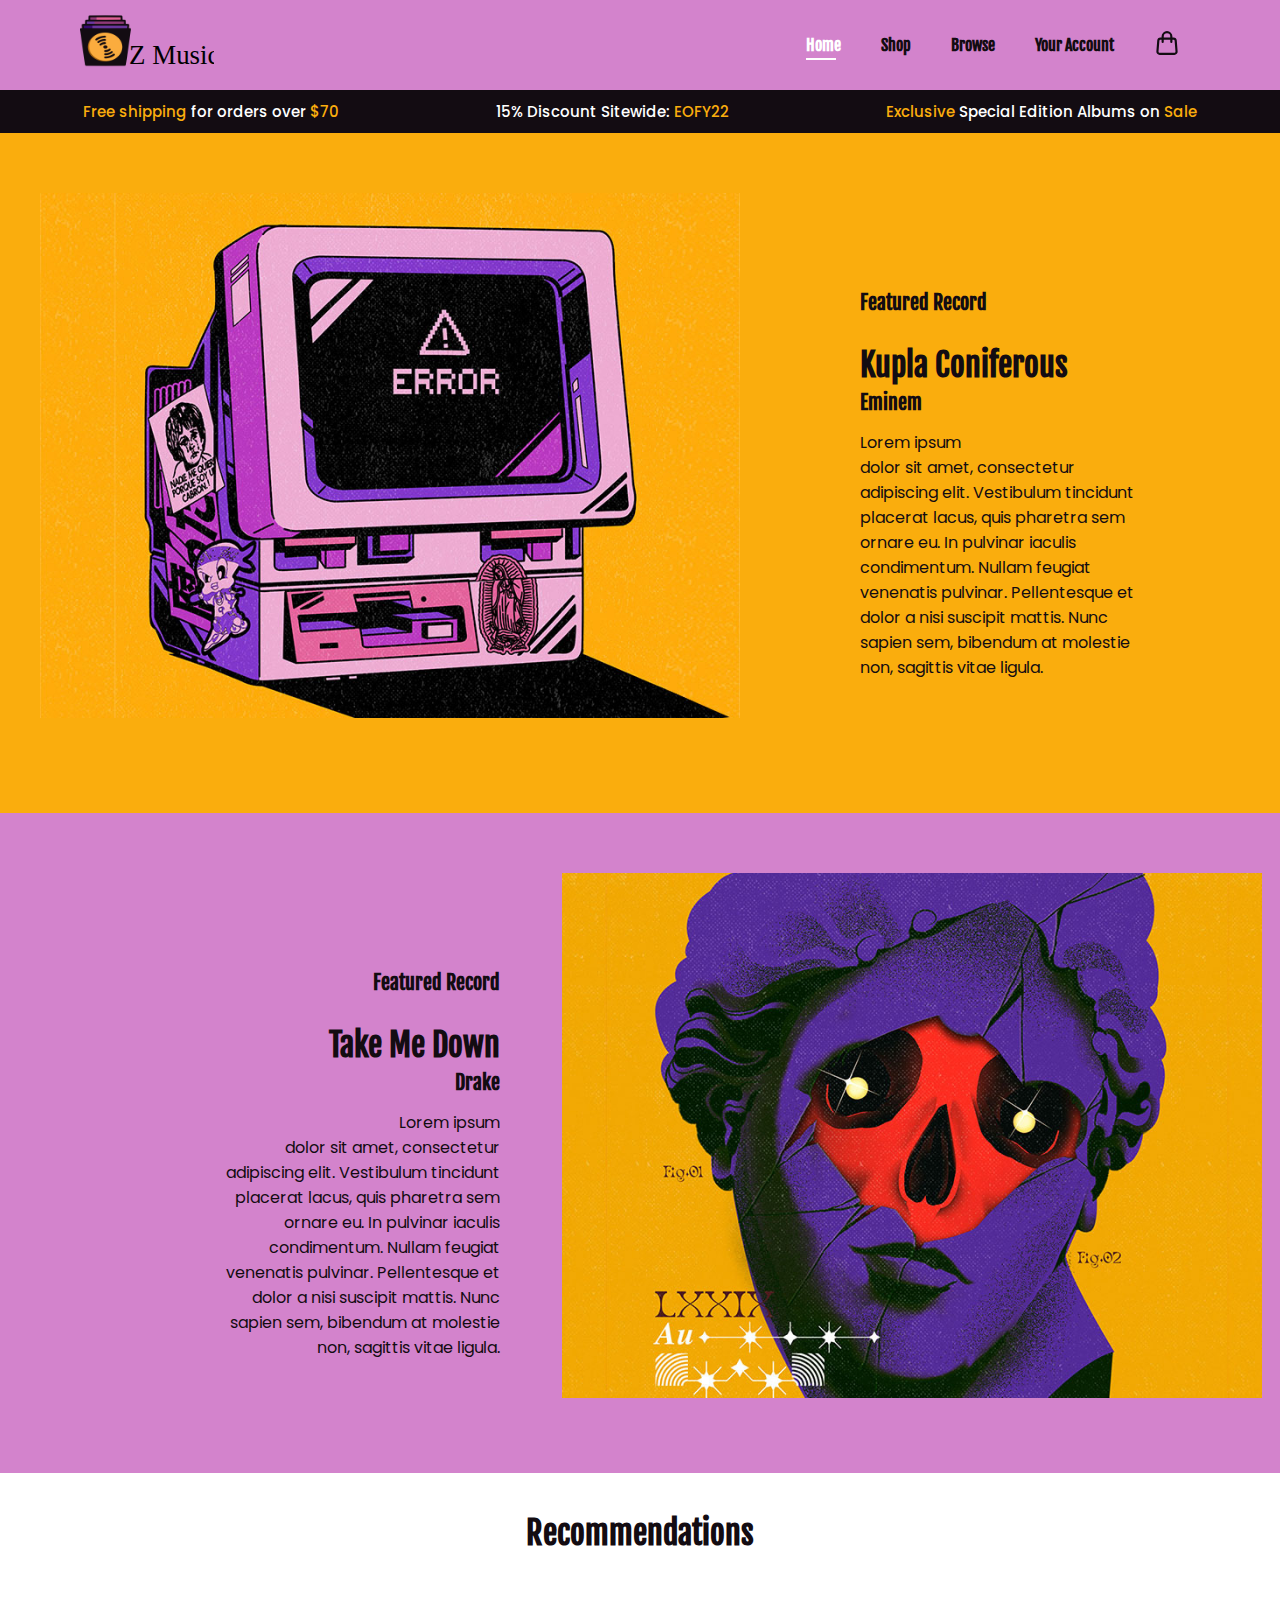
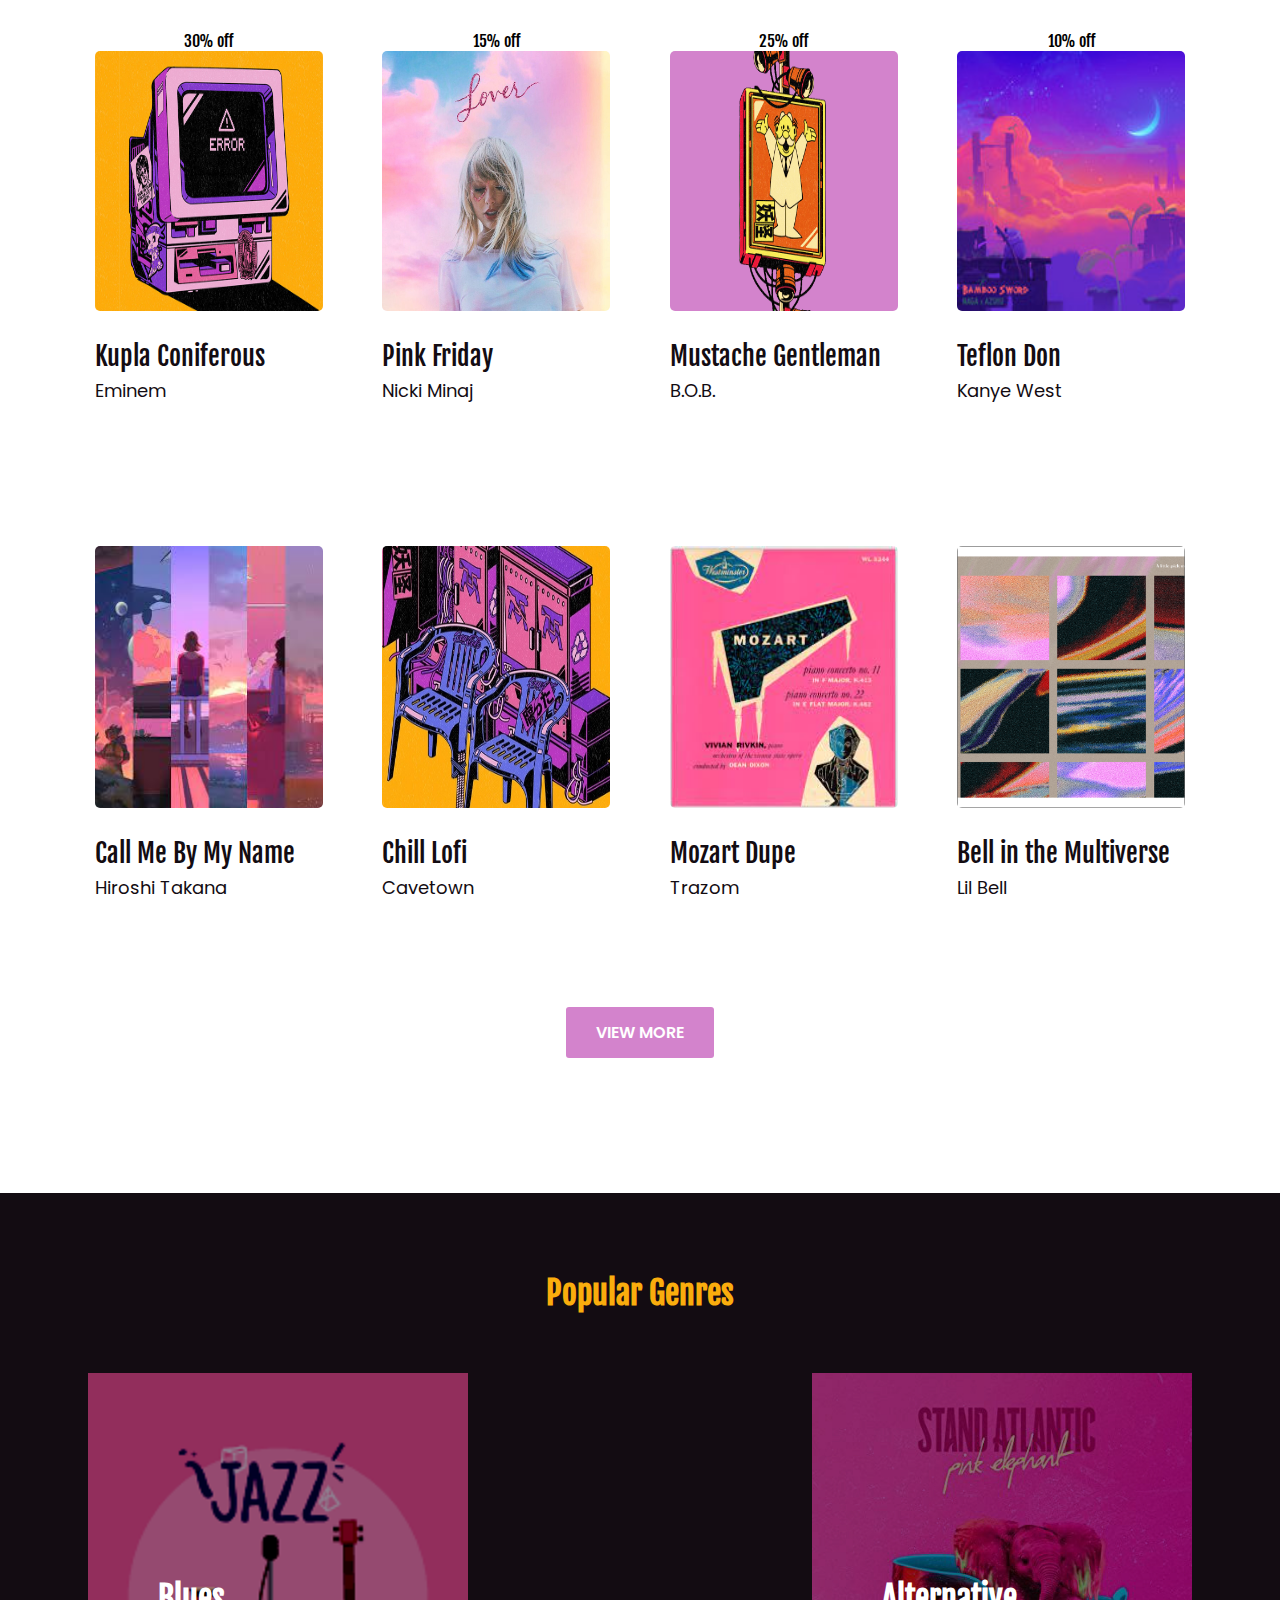
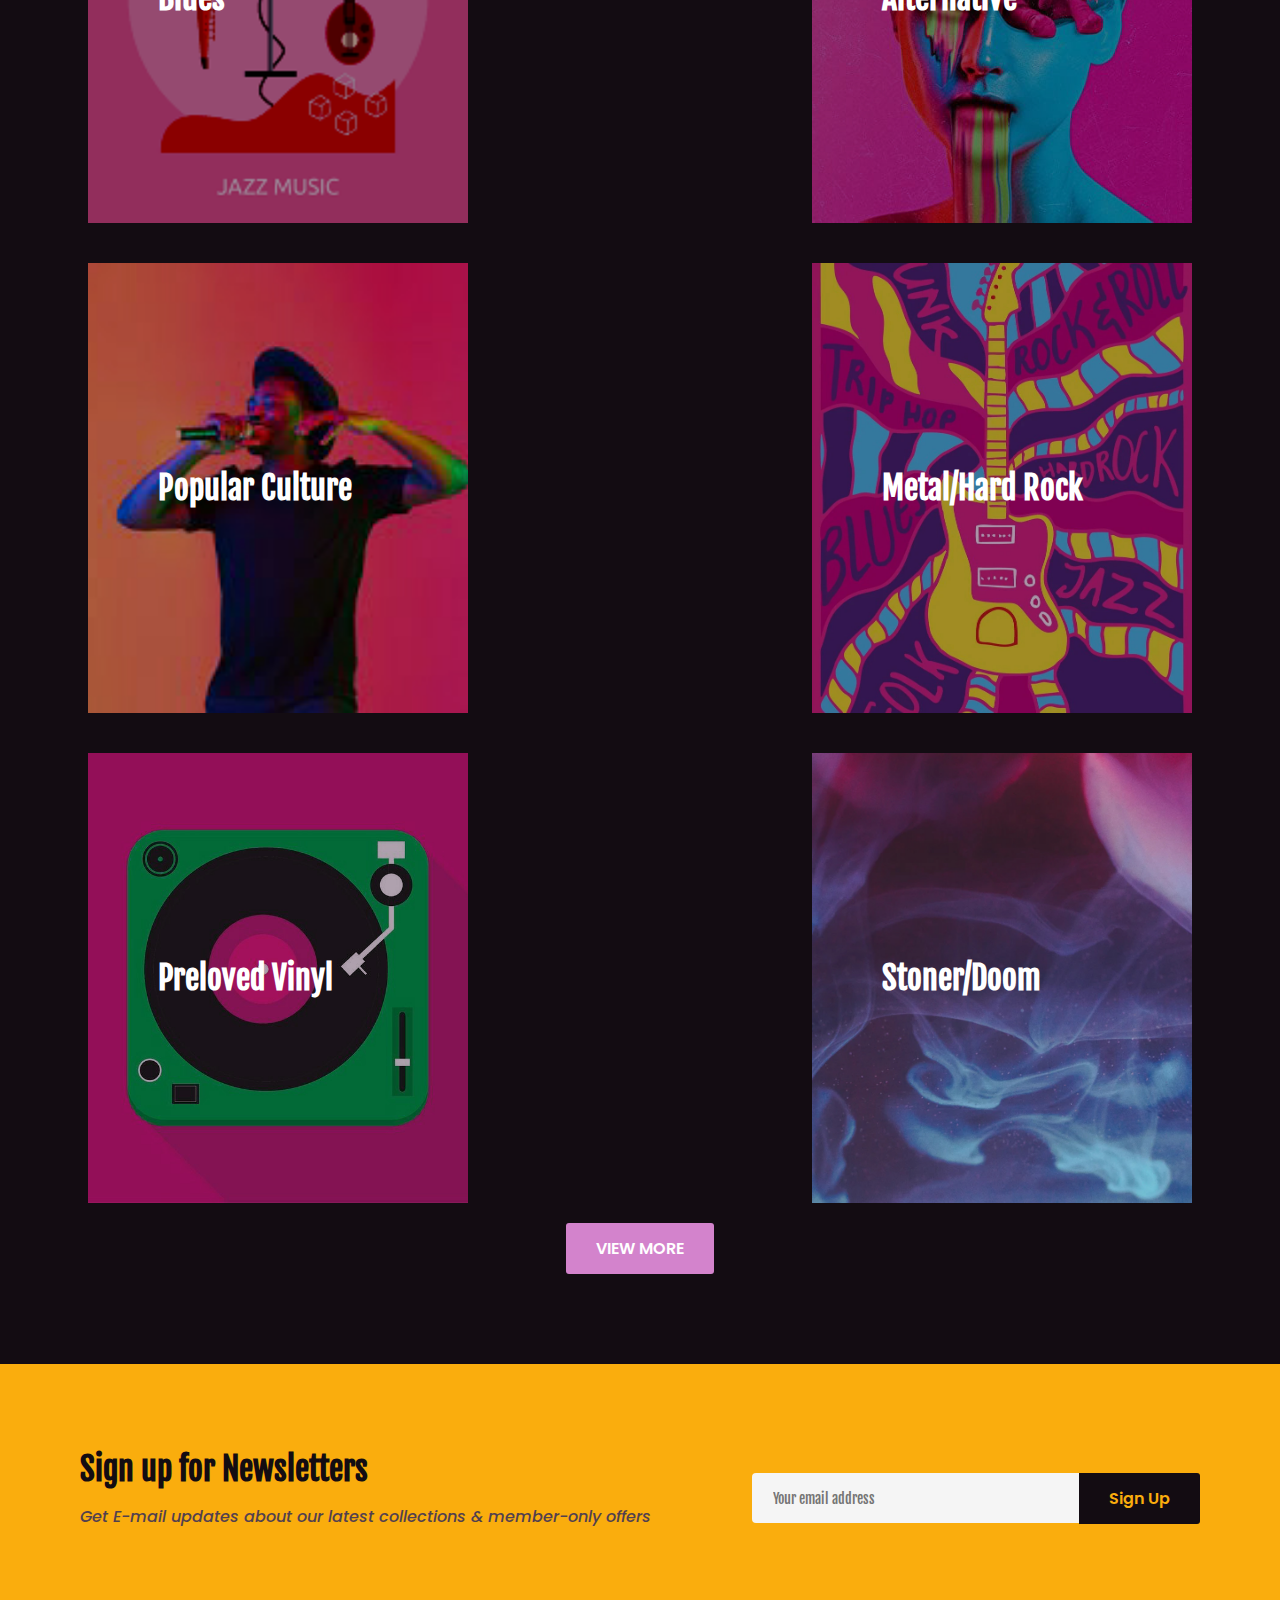
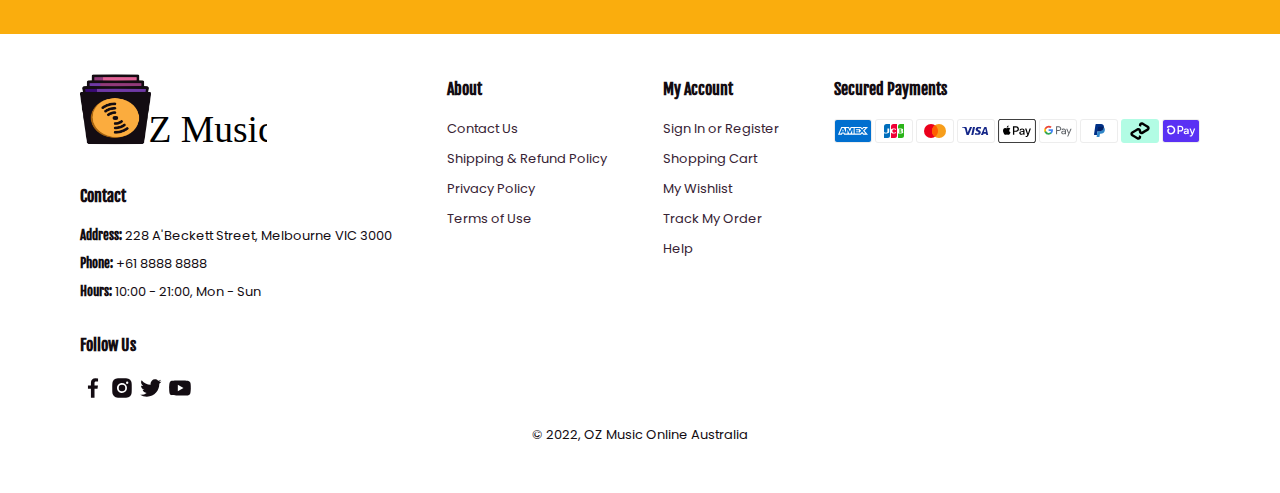
<file: index.html>
<!DOCTYPE html>
<html lang="en">
<head>
    <meta charset="UTF-8">
    <meta http-equiv="X-UA-Compatible" content="IE=edge">
    <meta name="viewport" content="width=device-width, initial-scale=1.0">
    <link rel="stylesheet" href="style.css">
    <title>Homepage</title>
</head>
<body>
    <section id="header">
        <a href="#"><img src="img/logo.svg" class="logo" alt=""></a>
        <div>
            <ul id="navbar">
                <li><a class='active' href="index.html">Home</a></li>
                <li><a href="shop.html">Shop</a></li>
                <li><a href="#collections">Browse</a></li>
                <li><a href="#account">Your Account</a></li>
                <li><a href="cart.html"><svg 
                xmlns="http://www.w3.org/2000/svg" 
                aria-hidden="true" 
                role="img" 
                width="26"
                height="26" 
                preserveAspectRatio="xMidYMid meet" 
                viewBox="0 0 24 24">
                <g fill="none" 
                stroke="currentColor" 
                stroke-linecap="round" 
                stroke-linejoin="round" 
                stroke-width="2">
                <path d="M3.977 9.84A2 2 0 0 1 5.971 8h12.058a2 2 0 0 1 1.994 1.84l.803 10A2 2 0 0 1 18.833 22H5.167a2 2 0 0 1-1.993-2.16l.803-10Z"/>
                <path d="M16 11V6a4 4 0 0 0-4-4v0a4 4 0 0 0-4 4v5"/></g>
                </svg></a></li>
                <a href="#" id="close">
                    <svg xmlns="http://www.w3.org/2000/svg" 
                    aria-hidden="true" role="img" 
                    width="22" height="22" preserveAspectRatio="xMidYMid meet" viewBox="0 0 1024 1024"><path fill="#130c12" d="M195.2 195.2a64 64 0 0 1 90.496 0L512 421.504L738.304 195.2a64 64 0 0 1 90.496 90.496L602.496 512L828.8 738.304a64 64 0 0 1-90.496 90.496L512 602.496L285.696 828.8a64 64 0 0 1-90.496-90.496L421.504 512L195.2 285.696a64 64 0 0 1 0-90.496z"/>
                    </svg>
                </a>
            </ul>
        </div>
        <div id="mobile">
            <i href="cart.html"><svg svg 
                xmlns="http://www.w3.org/2000/svg" 
                aria-hidden="true" 
                role="img" 
                width="25"
                height="25" 
                preserveAspectRatio="xMidYMid meet" 
                viewBox="0 0 24 24">
                <g fill="none" 
                stroke="#130C12" 
                stroke-linecap="round" 
                stroke-linejoin="round" 
                stroke-width="2">
                <path d="M3.977 9.84A2 2 0 0 1 5.971 8h12.058a2 2 0 0 1 1.994 1.84l.803 10A2 2 0 0 1 18.833 22H5.167a2 2 0 0 1-1.993-2.16l.803-10Z"/>
                <path d="M16 11V6a4 4 0 0 0-4-4v0a4 4 0 0 0-4 4v5"/></g>
                </svg></i>
            <i id="bar">
                <svg xmlns="http://www.w3.org/2000/svg" 
                aria-hidden="true" role="img" 
                width="26" height="26" preserveAspectRatio="xMidYMid meet" viewBox="0 0 1024 1024"><path fill="#130c12" d="M408 442h480c4.4 0 8-3.6 8-8v-56c0-4.4-3.6-8-8-8H408c-4.4 0-8 3.6-8 8v56c0 4.4 3.6 8 8 8zm-8 204c0 4.4 3.6 8 8 8h480c4.4 0 8-3.6 8-8v-56c0-4.4-3.6-8-8-8H408c-4.4 0-8 3.6-8 8v56zm504-486H120c-4.4 0-8 3.6-8 8v56c0 4.4 3.6 8 8 8h784c4.4 0 8-3.6 8-8v-56c0-4.4-3.6-8-8-8zm0 632H120c-4.4 0-8 3.6-8 8v56c0 4.4 3.6 8 8 8h784c4.4 0 8-3.6 8-8v-56c0-4.4-3.6-8-8-8zM115.4 518.9L271.7 642c5.8 4.6 14.4.5 14.4-6.9V388.9c0-7.4-8.5-11.5-14.4-6.9L115.4 505.1a8.74 8.74 0 0 0 0 13.8z"/>
                </svg></i>
        </div>
    </section>
    <section id="banner">
        <p><span>Free shipping</span> for orders over <span>$70</span></p>
        <p></span> 15% Discount Sitewide: <span>EOFY22</span></p>
        <p><span>Exclusive</span> Special Edition Albums on <Span>Sale</Span></p>
    </section>
    <section id='feature1'>
        <div class="featured-1a" onclick="window.location.href='product.html';">
            <img src="img/thumb1.jpg" alt="Kupla Coniferous Album Cover">
        </div>
        <div class="featured-1b" onclick="window.location.href='product.html';">
                <h4>Featured Record</h4>
                <h3>Kupla Coniferous</h3>
                <h4>Eminem</h4>
                <p>Lorem ipsum<br />dolor sit amet, consectetur<br />adipiscing elit. Vestibulum tincidunt<br />placerat
                lacus, quis pharetra sem<br />ornare eu. In pulvinar iaculis <br />condimentum. Nullam feugiat<br />venenatis
                pulvinar. Pellentesque et <br />dolor a nisi suscipit mattis. Nunc <br />sapien sem, bibendum at
                molestie <br />non, sagittis vitae ligula.</p>
        </div>
    </section>
    <section id="feature2">
        <div class='featured-2a'>
            <h4>Featured Record</h4>
            <h3>Take Me Down</h3>
            <h4>Drake</h4>
            <p>Lorem ipsum<br />dolor sit amet, consectetur<br />adipiscing elit. Vestibulum tincidunt<br />placerat
            lacus, quis pharetra sem<br />ornare eu. In pulvinar iaculis <br />condimentum. Nullam feugiat<br />venenatis
            pulvinar. Pellentesque et <br />dolor a nisi suscipit mattis. Nunc <br />sapien sem, bibendum at
            molestie <br />non, sagittis vitae ligula.</p>
        </div>
        <div class="featured-2b">
            <img src="img/thumb2.jpg" alt="Take Me Down Album Cover">
        </div>
    </section>
    <section id="product1" class="section-p1">
        <h3>Recommendations</h3>
        <div class="product-container">
            <div class="product" onclick="window.location.href='product.html';">
                <span class="discount-tag">30% off</span>
                <img src="img/thumb1.jpg" class="thumbnail" alt="">
                <div class="des">
                    <h4 class="prod-name">Kupla Coniferous</h4>
                    <h5 class="prod-artist">Eminem</h5>
                    <p class="price">$36.99</p><p class="actual-price">$52.99</p>
                </div>
            </div>
            <div class="product">
                <span class="discount-tag">15% off</span>
                <img src="img/thumb9.jpg" class="thumbnail" alt="">
                <div class="des">
                    <h4 class="prod-name">Pink Friday</h4>
                    <h5 class="prod-artist">Nicki Minaj</h5>
                    <p class="price">$46.79</p><p class="actual-price">$54.99</p>
                </div>
            </div>
            <div class="product">
                <span class="discount-tag">25% off</span>
                <img src="img/thumb3.jpg" class="thumbnail" alt="">
                <div class="des">
                    <h4 class="prod-name">Mustache Gentleman</h4>
                    <h5 class="prod-artist">B.O.B.</h5>
                    <p class="price">$33.69</p><p class="actual-price">$44.99</p>
                </div>
            </div>
            <div class="product">
                <span class="discount-tag">10% off</span>
                <img src="img/thumb4.jpg" class="thumbnail" alt="">
                <div class="des">
                    <h4 class="prod-name">Teflon Don</h4>
                    <h5 class="prod-artist">Kanye West</h5>
                    <p class="price">$58.49</p><p class="actual-price">$64.99</p>
                </div>
            </div>
            <div class="product">
                <img src="img/thumb5.jpg" class="thumbnail" alt="">
                <div class="des">
                    <h4 class="prod-name">Call Me By My Name</h4>
                    <h5 class="prod-artist">Hiroshi Takana</h5>
                    <p class="price">$39.99 </p>
                </div>
            </div>
            <div class="product">
                <img src="img/thumb6.webp" class="thumbnail" alt="">
                <div class="des">
                    <h4 class="prod-name">Chill Lofi</h4>
                    <h5 class="prod-artist">Cavetown</h5>
                    <p class="price">$79.99</p>
                </div>
            </div>
            <div class="product">
                <img src="img/thumb7.jpg" class="thumbnail" alt="">
                <div class="des">
                    <h4 class="prod-name">Mozart Dupe</h4>
                    <h5 class="prod-artist">Trazom</h5>
                    <p class="price">$34.99</p>
                </div>
            </div>
            <div class="product">
                <img src="img/thumb8.png" class="thumbnail" alt="">
                <div class="des">
                    <h4 class="prod-name">Bell in the Multiverse</h4>
                    <h5 class="prod-artist">Lil Bell</h5>
                    <p class="price">$59.99</p>
                </div>
            </div>
        </div>
        <button class="next-btn">VIEW MORE</button> 
    </section>
    <section id="genre-banner" class="section-p1">
        <h3 id="genres">Popular Genres</h3>
        <div class="genre-container">
            <div class="banner-box">
                <h3>Blues</h3>
            </div>
            <div class="banner-box box2">
                <h3>Alternative</h3>
            </div>
            <div class="banner-box box3">
                <h3>Popular Culture</h3>
            </div>
            <div class="banner-box box4">
                <h3>Metal/Hard Rock</h3>
            </div>
            <div class="banner-box box5">
                <h3>Preloved Vinyl</h3>
            </div>
            <div class="banner-box box6">
                <h3>Stoner/Doom</h3>
            </div>
        </div>
        <button class="next-btn">VIEW MORE</button> 
    </section>
    <section id="newsletter" class="section-p1">
        <div class="newstext">
            <h3>Sign up for Newsletters</h3>
            <p>Get E-mail updates about our latest collections & member-only offers</p>
        </div>
        <div class="form">
            <input type="text" placeholder="Your email address">
            <button class="next-btn">Sign Up</button>
        </div>
        </div>
    </section>
    <footer class="section-p1">
        <div class="col">
            <img class="logo" src="img/logo.svg" alt="logo">
            <h4>Contact</h4>
            <p><strong>Address: </strong> 228 A'Beckett Street, Melbourne VIC 3000</p>
            <p><strong>Phone:</strong> +61 8888 8888</p>
            <p><strong>Hours:</strong> 10:00 - 21:00, Mon - Sun</p>
            <div class="follow">
                <h4>Follow Us</h4>
                <div class="icon">
                    <svg xmlns="http://www.w3.org/2000/svg" 
                    aria-hidden="true" 
                    role="img" 
                    width="26" height="26" 
                    preserveAspectRatio="xMidYMid meet" 
                    viewBox="0 0 24 24">
                    <path fill="#130C12" 
                    d="M13.397 20.997v-8.196h2.765l.411-3.209h-3.176V7.548c0-.926.258-1.56 1.587-1.56h1.684V3.127A22.336 22.336 0 0 0 14.201 3c-2.444 0-4.122 1.492-4.122 4.231v2.355H7.332v3.209h2.753v8.202h3.312z"/></svg>
                    <svg xmlns="http://www.w3.org/2000/svg" 
                    aria-hidden="true" 
                    role="img" width="26" height="26" 
                    preserveAspectRatio="xMidYMid meet" 
                    viewBox="0 0 24 24">
                    <path fill="#130c12" d="M20.947 8.305a6.53 6.53 0 0 0-.419-2.216a4.61 4.61 0 0 0-2.633-2.633a6.606 6.606 0 0 0-2.186-.42c-.962-.043-1.267-.055-3.709-.055s-2.755 0-3.71.055a6.606 6.606 0 0 0-2.185.42a4.607 4.607 0 0 0-2.633 2.633a6.554 6.554 0 0 0-.419 2.185c-.043.963-.056 1.268-.056 3.71s0 2.754.056 3.71c.015.748.156 1.486.419 2.187a4.61 4.61 0 0 0 2.634 2.632a6.584 6.584 0 0 0 2.185.45c.963.043 1.268.056 3.71.056s2.755 0 3.71-.056a6.59 6.59 0 0 0 2.186-.419a4.615 4.615 0 0 0 2.633-2.633c.263-.7.404-1.438.419-2.187c.043-.962.056-1.267.056-3.71c-.002-2.442-.002-2.752-.058-3.709zm-8.953 8.297c-2.554 0-4.623-2.069-4.623-4.623s2.069-4.623 4.623-4.623a4.623 4.623 0 0 1 0 9.246zm4.807-8.339a1.077 1.077 0 0 1-1.078-1.078a1.077 1.077 0 1 1 2.155 0c0 .596-.482 1.078-1.077 1.078z"/><circle cx="11.994" cy="11.979" r="3.003" fill="#130c12"/>
                    </svg>
                    <svg xmlns="http://www.w3.org/2000/svg" 
                    aria-hidden="true" role="img" width="26" height="26" 
                    preserveAspectRatio="xMidYMid meet" 
                    viewBox="0 0 24 24">
                    <path fill="#130c12" d="M19.633 7.997c.013.175.013.349.013.523c0 5.325-4.053 11.461-11.46 11.461c-2.282 0-4.402-.661-6.186-1.809c.324.037.636.05.973.05a8.07 8.07 0 0 0 5.001-1.721a4.036 4.036 0 0 1-3.767-2.793c.249.037.499.062.761.062c.361 0 .724-.05 1.061-.137a4.027 4.027 0 0 1-3.23-3.953v-.05c.537.299 1.16.486 1.82.511a4.022 4.022 0 0 1-1.796-3.354c0-.748.199-1.434.548-2.032a11.457 11.457 0 0 0 8.306 4.215c-.062-.3-.1-.611-.1-.923a4.026 4.026 0 0 1 4.028-4.028c1.16 0 2.207.486 2.943 1.272a7.957 7.957 0 0 0 2.556-.973a4.02 4.02 0 0 1-1.771 2.22a8.073 8.073 0 0 0 2.319-.624a8.645 8.645 0 0 1-2.019 2.083z"/>
                    </svg>
                    <svg xmlns="http://www.w3.org/2000/svg" 
                    aria-hidden="true" role="img" width="26" height="26" preserveAspectRatio="xMidYMid meet" viewBox="0 0 24 24"><path fill="#130c12" d="M21.593 7.203a2.506 2.506 0 0 0-1.762-1.766C18.265 5.007 12 5 12 5s-6.264-.007-7.831.404a2.56 2.56 0 0 0-1.766 1.778c-.413 1.566-.417 4.814-.417 4.814s-.004 3.264.406 4.814c.23.857.905 1.534 1.763 1.765c1.582.43 7.83.437 7.83.437s6.265.007 7.831-.403a2.515 2.515 0 0 0 1.767-1.763c.414-1.565.417-4.812.417-4.812s.02-3.265-.407-4.831zM9.996 15.005l.005-6l5.207 3.005l-5.212 2.995z"/>
                    </svg>
                </div>
            </div>
        </div>
        <div class="col">
            <h4>About</h4>
            <a href="#">Contact Us</a>
            <a href="#">Shipping & Refund Policy</a>
            <a href="#">Privacy Policy</a>
            <a href="#">Terms of Use</a>
        </div>

        <div class="col">
            <h4>My Account</h4>
            <a href="#">Sign In or Register</a>
            <a href="#">Shopping Cart</a>
            <a href="#">My Wishlist</a>
            <a href="#">Track My Order</a>
            <a href="#">Help</a>
        </div>

        <div class="col-install">
            <h4>Secured Payments</h4>
            <div class="payments">
            <img src="img/amex.svg" alt="">
            <img src="img/jcb.svg" alt="">
            <img src="img/mastercard.svg" alt="">
            <img src="img/visa.svg" alt="">
            <img src="img/applepay.svg" alt="">
            <img src="img/googlepay.svg" alt="">
            <img src="img/paypal.svg" alt="">
            <img src="img/afterpay.svg" alt="">
            <img src="img/shoppay.svg" alt="">
        </div>
        </div>
        <div class="copyright">
            <p>© 2022, OZ Music Online Australia</p>
        </div>
    </footer>
    <script src="script.js"></script>
</body>
</html>
</file>
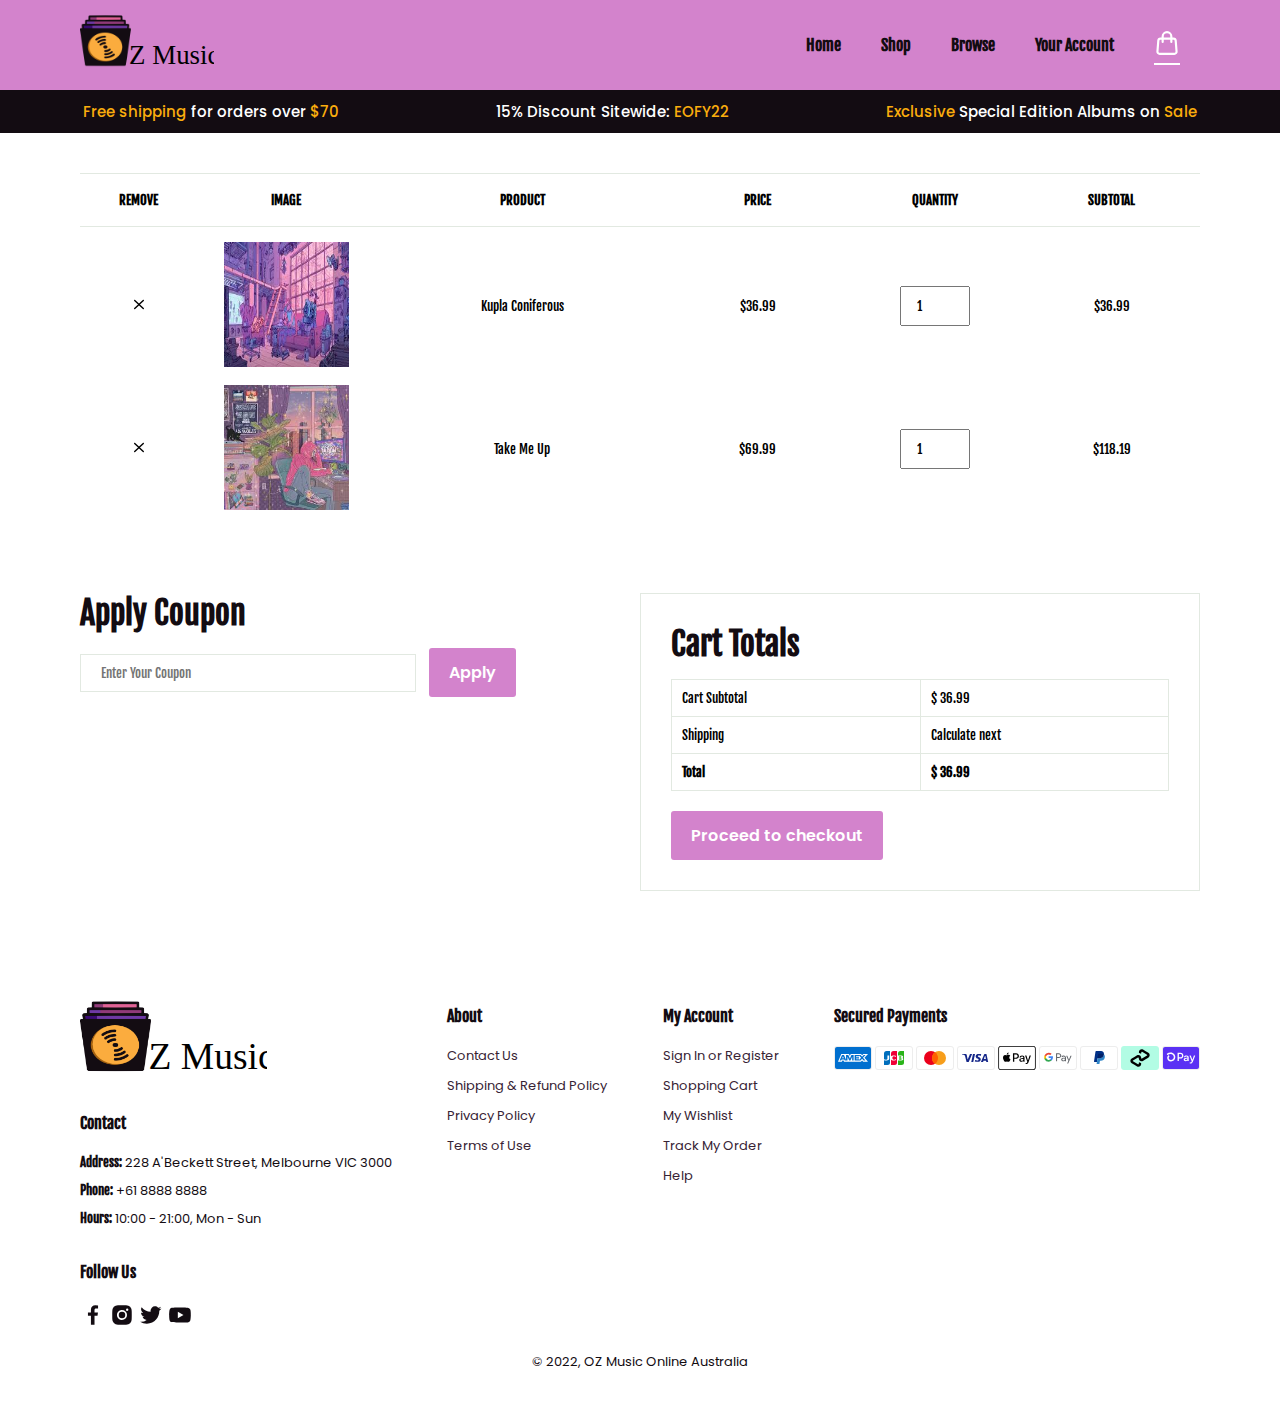
<file: cart.html>
<!DOCTYPE html>
<html lang="en">
<head>
    <meta charset="UTF-8">
    <meta http-equiv="X-UA-Compatible" content="IE=edge">
    <meta name="viewport" content="width=device-width, initial-scale=1.0">
    <link rel="stylesheet" href="style.css">
    <title>Product</title>
</head>
<body>
    <section id="header">
        <a href="#"><img src="img/logo.svg" class="logo" alt=""></a>
        <div>
            <ul id="navbar">
                <li><a href="index.html">Home</a></li>
                <li><a href="shop.html">Shop</a></li>
                <li><a href="#browse">Browse</a></li>
                <li><a href="#account">Your Account</a></li>
                <li><a class="active" href="cart.html"><svg 
                xmlns="http://www.w3.org/2000/svg" 
                aria-hidden="true" 
                role="img" 
                width="26"
                height="26" 
                preserveAspectRatio="xMidYMid meet" 
                viewBox="0 0 24 24">
                <g fill="none" 
                stroke="currentColor" 
                stroke-linecap="round" 
                stroke-linejoin="round" 
                stroke-width="2">
                <path d="M3.977 9.84A2 2 0 0 1 5.971 8h12.058a2 2 0 0 1 1.994 1.84l.803 10A2 2 0 0 1 18.833 22H5.167a2 2 0 0 1-1.993-2.16l.803-10Z"/>
                <path d="M16 11V6a4 4 0 0 0-4-4v0a4 4 0 0 0-4 4v5"/></g>
                </svg></a></li>
                <a href="#" id="close">
                    <svg xmlns="http://www.w3.org/2000/svg" 
                    aria-hidden="true" role="img" 
                    width="22" height="22" preserveAspectRatio="xMidYMid meet" viewBox="0 0 1024 1024"><path fill="#130c12" d="M195.2 195.2a64 64 0 0 1 90.496 0L512 421.504L738.304 195.2a64 64 0 0 1 90.496 90.496L602.496 512L828.8 738.304a64 64 0 0 1-90.496 90.496L512 602.496L285.696 828.8a64 64 0 0 1-90.496-90.496L421.504 512L195.2 285.696a64 64 0 0 1 0-90.496z"/>
                    </svg>
                </a>
            </ul>
        </div>
        <div id="mobile">
            <i class='active' href="cart.html"><svg svg 
                xmlns="http://www.w3.org/2000/svg" 
                aria-hidden="true" 
                role="img" 
                width="25"
                height="25" 
                preserveAspectRatio="xMidYMid meet" 
                viewBox="0 0 24 24">
                <g fill="none" 
                stroke="#130C12" 
                stroke-linecap="round" 
                stroke-linejoin="round" 
                stroke-width="2">
                <path d="M3.977 9.84A2 2 0 0 1 5.971 8h12.058a2 2 0 0 1 1.994 1.84l.803 10A2 2 0 0 1 18.833 22H5.167a2 2 0 0 1-1.993-2.16l.803-10Z"/>
                <path d="M16 11V6a4 4 0 0 0-4-4v0a4 4 0 0 0-4 4v5"/></g>
                </svg></i>
            <i id="bar">
                <svg xmlns="http://www.w3.org/2000/svg" 
                aria-hidden="true" role="img" 
                width="26" height="26" preserveAspectRatio="xMidYMid meet" viewBox="0 0 1024 1024"><path fill="#130c12" d="M408 442h480c4.4 0 8-3.6 8-8v-56c0-4.4-3.6-8-8-8H408c-4.4 0-8 3.6-8 8v56c0 4.4 3.6 8 8 8zm-8 204c0 4.4 3.6 8 8 8h480c4.4 0 8-3.6 8-8v-56c0-4.4-3.6-8-8-8H408c-4.4 0-8 3.6-8 8v56zm504-486H120c-4.4 0-8 3.6-8 8v56c0 4.4 3.6 8 8 8h784c4.4 0 8-3.6 8-8v-56c0-4.4-3.6-8-8-8zm0 632H120c-4.4 0-8 3.6-8 8v56c0 4.4 3.6 8 8 8h784c4.4 0 8-3.6 8-8v-56c0-4.4-3.6-8-8-8zM115.4 518.9L271.7 642c5.8 4.6 14.4.5 14.4-6.9V388.9c0-7.4-8.5-11.5-14.4-6.9L115.4 505.1a8.74 8.74 0 0 0 0 13.8z"/>
                </svg></i>
        </div>
    </section>
    <section id="banner">
        <p><span>Free shipping</span> for orders over <span>$70</span></p>
        <p></span> 15% Discount Sitewide: <span>EOFY22</span></p>
        <p><span>Exclusive</span> Special Edition Albums on <Span>Sale</Span></p>
    </section>
    <section id="cart" class="section-p1">
        <table width="100%">
            <thead>
                <tr>
                    <td>Remove</td>
                    <td>Image</td>
                    <td>Product</td>
                    <td>Price</td>
                    <td>Quantity</td>
                    <td>Subtotal</td>
                </tr>
            </thead>

            <tbody>
                <tr>
                    <td><a href="#"><img class="remove" src="img/crossmenu.svg" alt=""></img></a></td>
                    <td><img src="img/thumb10.jpg" alt=""></td>
                    <td>Kupla Coniferous</td>
                    <td>$36.99</td>
                    <td><input type="number" value="1" name="" id=""></td>
                    <td>$36.99</td>
                </tr>
                <tr>
                    <td><a href="#"><img class="remove" src="img/crossmenu.svg" alt=""></img></a></td>
                    <td><img src="img/thumb11.jpg" alt=""></td>
                    <td>Take Me Up</td>
                    <td>$69.99</td>
                    <td><input type="number" value="1" name="" id=""></td>
                    <td>$118.19</td>
                </tr>
            </tbody>
        </table>
    </section>

    <section id="cart-add" class="section-p1">
        <div id="coupon">
            <h3>Apply Coupon</h3>
            <div>
                <input type="text" name="" id="" placeholder="Enter Your Coupon">
                <button class="next-btn">Apply</button>
            </div>
        </div>

        <div id="subtotal">
            <h3>Cart Totals</h3>
            <table>
                <tr>
                    <td>Cart Subtotal</td>
                    <td>$ 36.99</td>
                </tr>
                <tr>
                    <td>Shipping</td>
                    <td>Calculate next</td>
                </tr>
                <tr>
                    <td><strong>Total</strong></td>
                    <td><strong>$ 36.99</strong></td>
                </tr>
            </table>
            <button class="next-btn" onclick="window.location.href='checkout.html';">Proceed to checkout</button>
        </div>
    </section>

    <footer class="section-p1">
        <div class="col">
            <img class="logo" src="img/logo.svg" alt="logo">
            <h4>Contact</h4>
            <p><strong>Address: </strong> 228 A'Beckett Street, Melbourne VIC 3000</p>
            <p><strong>Phone:</strong> +61 8888 8888</p>
            <p><strong>Hours:</strong> 10:00 - 21:00, Mon - Sun</p>
            <div class="follow">
                <h4>Follow Us</h4>
                <div class="icon">
                    <svg xmlns="http://www.w3.org/2000/svg" 
                    aria-hidden="true" 
                    role="img" 
                    width="26" height="26" 
                    preserveAspectRatio="xMidYMid meet" 
                    viewBox="0 0 24 24">
                    <path fill="#130C12" 
                    d="M13.397 20.997v-8.196h2.765l.411-3.209h-3.176V7.548c0-.926.258-1.56 1.587-1.56h1.684V3.127A22.336 22.336 0 0 0 14.201 3c-2.444 0-4.122 1.492-4.122 4.231v2.355H7.332v3.209h2.753v8.202h3.312z"/></svg>
                    <svg xmlns="http://www.w3.org/2000/svg" 
                    aria-hidden="true" 
                    role="img" width="26" height="26" 
                    preserveAspectRatio="xMidYMid meet" 
                    viewBox="0 0 24 24">
                    <path fill="#130c12" d="M20.947 8.305a6.53 6.53 0 0 0-.419-2.216a4.61 4.61 0 0 0-2.633-2.633a6.606 6.606 0 0 0-2.186-.42c-.962-.043-1.267-.055-3.709-.055s-2.755 0-3.71.055a6.606 6.606 0 0 0-2.185.42a4.607 4.607 0 0 0-2.633 2.633a6.554 6.554 0 0 0-.419 2.185c-.043.963-.056 1.268-.056 3.71s0 2.754.056 3.71c.015.748.156 1.486.419 2.187a4.61 4.61 0 0 0 2.634 2.632a6.584 6.584 0 0 0 2.185.45c.963.043 1.268.056 3.71.056s2.755 0 3.71-.056a6.59 6.59 0 0 0 2.186-.419a4.615 4.615 0 0 0 2.633-2.633c.263-.7.404-1.438.419-2.187c.043-.962.056-1.267.056-3.71c-.002-2.442-.002-2.752-.058-3.709zm-8.953 8.297c-2.554 0-4.623-2.069-4.623-4.623s2.069-4.623 4.623-4.623a4.623 4.623 0 0 1 0 9.246zm4.807-8.339a1.077 1.077 0 0 1-1.078-1.078a1.077 1.077 0 1 1 2.155 0c0 .596-.482 1.078-1.077 1.078z"/><circle cx="11.994" cy="11.979" r="3.003" fill="#130c12"/>
                    </svg>
                    <svg xmlns="http://www.w3.org/2000/svg" 
                    aria-hidden="true" role="img" width="26" height="26" 
                    preserveAspectRatio="xMidYMid meet" 
                    viewBox="0 0 24 24">
                    <path fill="#130c12" d="M19.633 7.997c.013.175.013.349.013.523c0 5.325-4.053 11.461-11.46 11.461c-2.282 0-4.402-.661-6.186-1.809c.324.037.636.05.973.05a8.07 8.07 0 0 0 5.001-1.721a4.036 4.036 0 0 1-3.767-2.793c.249.037.499.062.761.062c.361 0 .724-.05 1.061-.137a4.027 4.027 0 0 1-3.23-3.953v-.05c.537.299 1.16.486 1.82.511a4.022 4.022 0 0 1-1.796-3.354c0-.748.199-1.434.548-2.032a11.457 11.457 0 0 0 8.306 4.215c-.062-.3-.1-.611-.1-.923a4.026 4.026 0 0 1 4.028-4.028c1.16 0 2.207.486 2.943 1.272a7.957 7.957 0 0 0 2.556-.973a4.02 4.02 0 0 1-1.771 2.22a8.073 8.073 0 0 0 2.319-.624a8.645 8.645 0 0 1-2.019 2.083z"/>
                    </svg>
                    <svg xmlns="http://www.w3.org/2000/svg" 
                    aria-hidden="true" role="img" width="26" height="26" preserveAspectRatio="xMidYMid meet" viewBox="0 0 24 24"><path fill="#130c12" d="M21.593 7.203a2.506 2.506 0 0 0-1.762-1.766C18.265 5.007 12 5 12 5s-6.264-.007-7.831.404a2.56 2.56 0 0 0-1.766 1.778c-.413 1.566-.417 4.814-.417 4.814s-.004 3.264.406 4.814c.23.857.905 1.534 1.763 1.765c1.582.43 7.83.437 7.83.437s6.265.007 7.831-.403a2.515 2.515 0 0 0 1.767-1.763c.414-1.565.417-4.812.417-4.812s.02-3.265-.407-4.831zM9.996 15.005l.005-6l5.207 3.005l-5.212 2.995z"/>
                    </svg>
                </div>
            </div>
        </div>
        <div class="col">
            <h4>About</h4>
            <a href="#">Contact Us</a>
            <a href="#">Shipping & Refund Policy</a>
            <a href="#">Privacy Policy</a>
            <a href="#">Terms of Use</a>
        </div>

        <div class="col">
            <h4>My Account</h4>
            <a href="#">Sign In or Register</a>
            <a href="#">Shopping Cart</a>
            <a href="#">My Wishlist</a>
            <a href="#">Track My Order</a>
            <a href="#">Help</a>
        </div>

        <div class="col-install">
            <h4>Secured Payments</h4>
            <div class="payments">
            <img src="img/amex.svg" alt="">
            <img src="img/jcb.svg" alt="">
            <img src="img/mastercard.svg" alt="">
            <img src="img/visa.svg" alt="">
            <img src="img/applepay.svg" alt="">
            <img src="img/googlepay.svg" alt="">
            <img src="img/paypal.svg" alt="">
            <img src="img/afterpay.svg" alt="">
            <img src="img/shoppay.svg" alt="">
        </div>
        </div>
        <div class="copyright">
            <p>© 2022, OZ Music Online Australia</p>
        </div>
    </footer>
    <script src="script.js"></script>
</file>
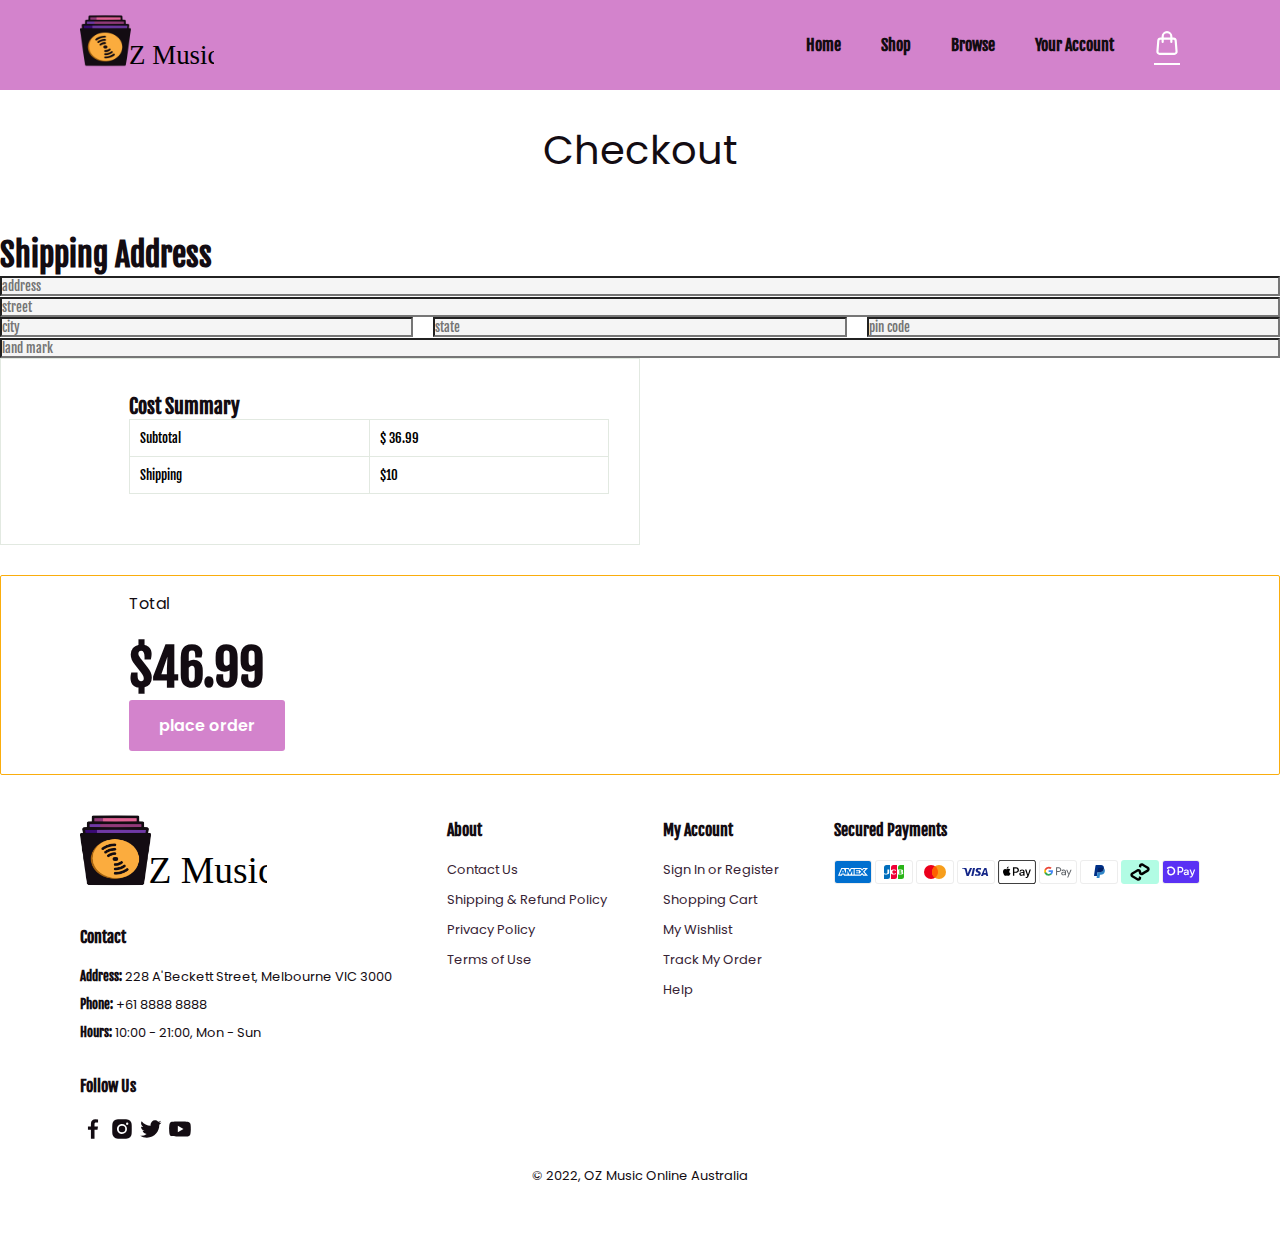
<file: checkout.html>
<!DOCTYPE html>
<html lang="en">
<head>
    <meta charset="UTF-8">
    <meta http-equiv="X-UA-Compatible" content="IE=edge">
    <meta name="viewport" content="width=device-width, initial-scale=1.0">
    <link rel="stylesheet" href="style.css">
    <title>Product</title>
</head>
<body>
    <section id="header">
        <a href="#"><img src="img/logo.svg" class="logo" alt=""></a>
        <div>
            <ul id="navbar">
                <li><a href="index.html">Home</a></li>
                <li><a href="shop.html">Shop</a></li>
                <li><a href="#browse">Browse</a></li>
                <li><a href="#account">Your Account</a></li>
                <li><a class="active" href="cart.html"><svg 
                xmlns="http://www.w3.org/2000/svg" 
                aria-hidden="true" 
                role="img" 
                width="26"
                height="26" 
                preserveAspectRatio="xMidYMid meet" 
                viewBox="0 0 24 24">
                <g fill="none" 
                stroke="currentColor" 
                stroke-linecap="round" 
                stroke-linejoin="round" 
                stroke-width="2">
                <path d="M3.977 9.84A2 2 0 0 1 5.971 8h12.058a2 2 0 0 1 1.994 1.84l.803 10A2 2 0 0 1 18.833 22H5.167a2 2 0 0 1-1.993-2.16l.803-10Z"/>
                <path d="M16 11V6a4 4 0 0 0-4-4v0a4 4 0 0 0-4 4v5"/></g>
                </svg></a></li>
                <a href="#" id="close">
                    <svg xmlns="http://www.w3.org/2000/svg" 
                    aria-hidden="true" role="img" 
                    width="22" height="22" preserveAspectRatio="xMidYMid meet" viewBox="0 0 1024 1024"><path fill="#130c12" d="M195.2 195.2a64 64 0 0 1 90.496 0L512 421.504L738.304 195.2a64 64 0 0 1 90.496 90.496L602.496 512L828.8 738.304a64 64 0 0 1-90.496 90.496L512 602.496L285.696 828.8a64 64 0 0 1-90.496-90.496L421.504 512L195.2 285.696a64 64 0 0 1 0-90.496z"/>
                    </svg>
                </a>
            </ul>
        </div>
        <div id="mobile">
            <i class='active' href="cart.html"><svg svg 
                xmlns="http://www.w3.org/2000/svg" 
                aria-hidden="true" 
                role="img" 
                width="25"
                height="25" 
                preserveAspectRatio="xMidYMid meet" 
                viewBox="0 0 24 24">
                <g fill="none" 
                stroke="#130C12" 
                stroke-linecap="round" 
                stroke-linejoin="round" 
                stroke-width="2">
                <path d="M3.977 9.84A2 2 0 0 1 5.971 8h12.058a2 2 0 0 1 1.994 1.84l.803 10A2 2 0 0 1 18.833 22H5.167a2 2 0 0 1-1.993-2.16l.803-10Z"/>
                <path d="M16 11V6a4 4 0 0 0-4-4v0a4 4 0 0 0-4 4v5"/></g>
                </svg></i>
            <i id="bar">
                <svg xmlns="http://www.w3.org/2000/svg" 
                aria-hidden="true" role="img" 
                width="26" height="26" preserveAspectRatio="xMidYMid meet" viewBox="0 0 1024 1024"><path fill="#130c12" d="M408 442h480c4.4 0 8-3.6 8-8v-56c0-4.4-3.6-8-8-8H408c-4.4 0-8 3.6-8 8v56c0 4.4 3.6 8 8 8zm-8 204c0 4.4 3.6 8 8 8h480c4.4 0 8-3.6 8-8v-56c0-4.4-3.6-8-8-8H408c-4.4 0-8 3.6-8 8v56zm504-486H120c-4.4 0-8 3.6-8 8v56c0 4.4 3.6 8 8 8h784c4.4 0 8-3.6 8-8v-56c0-4.4-3.6-8-8-8zm0 632H120c-4.4 0-8 3.6-8 8v56c0 4.4 3.6 8 8 8h784c4.4 0 8-3.6 8-8v-56c0-4.4-3.6-8-8-8zM115.4 518.9L271.7 642c5.8 4.6 14.4.5 14.4-6.9V388.9c0-7.4-8.5-11.5-14.4-6.9L115.4 505.1a8.74 8.74 0 0 0 0 13.8z"/>
                </svg></i>
        </div>
    </section>
    <div class="form">
        <h5 class="heading">checkout</h5>
        <h3 class="text">Shipping Address</h3>
        <input type="text" id="address" placeholder="address">
        <input type="text" id="street" placeholder="street">
        <div class="three-input-container">
            <input type="text" id="city" placeholder="city">
            <input type="text" id="state" placeholder="state">
            <input type="text" id="pincode" placeholder="pin code">
        </div>
        <input type="text" id="landmark" placeholder="land mark">
    </div>

    <div class="checkout-section">
        <div id="subtotal">
            <h4>Cost Summary</h4>
            <table>
                <tr>
                    <td>Subtotal</td>
                    <td>$ 36.99</td>
                </tr>
                <tr>
                    <td>Shipping</td>
                    <td>$10</td>
                </tr>
            </table>
        </div>
        <div class="checkout-box">
            <p class="text">Total</p>
            <h1 class="bill">$46.99</h1>
            <button class="next-btn">place order</button>
        </div>
    </div>
    <footer class="section-p1">
        <div class="col">
            <img class="logo" src="img/logo.svg" alt="logo">
            <h4>Contact</h4>
            <p><strong>Address: </strong> 228 A'Beckett Street, Melbourne VIC 3000</p>
            <p><strong>Phone:</strong> +61 8888 8888</p>
            <p><strong>Hours:</strong> 10:00 - 21:00, Mon - Sun</p>
            <div class="follow">
                <h4>Follow Us</h4>
                <div class="icon">
                    <svg xmlns="http://www.w3.org/2000/svg" 
                    aria-hidden="true" 
                    role="img" 
                    width="26" height="26" 
                    preserveAspectRatio="xMidYMid meet" 
                    viewBox="0 0 24 24">
                    <path fill="#130C12" 
                    d="M13.397 20.997v-8.196h2.765l.411-3.209h-3.176V7.548c0-.926.258-1.56 1.587-1.56h1.684V3.127A22.336 22.336 0 0 0 14.201 3c-2.444 0-4.122 1.492-4.122 4.231v2.355H7.332v3.209h2.753v8.202h3.312z"/></svg>
                    <svg xmlns="http://www.w3.org/2000/svg" 
                    aria-hidden="true" 
                    role="img" width="26" height="26" 
                    preserveAspectRatio="xMidYMid meet" 
                    viewBox="0 0 24 24">
                    <path fill="#130c12" d="M20.947 8.305a6.53 6.53 0 0 0-.419-2.216a4.61 4.61 0 0 0-2.633-2.633a6.606 6.606 0 0 0-2.186-.42c-.962-.043-1.267-.055-3.709-.055s-2.755 0-3.71.055a6.606 6.606 0 0 0-2.185.42a4.607 4.607 0 0 0-2.633 2.633a6.554 6.554 0 0 0-.419 2.185c-.043.963-.056 1.268-.056 3.71s0 2.754.056 3.71c.015.748.156 1.486.419 2.187a4.61 4.61 0 0 0 2.634 2.632a6.584 6.584 0 0 0 2.185.45c.963.043 1.268.056 3.71.056s2.755 0 3.71-.056a6.59 6.59 0 0 0 2.186-.419a4.615 4.615 0 0 0 2.633-2.633c.263-.7.404-1.438.419-2.187c.043-.962.056-1.267.056-3.71c-.002-2.442-.002-2.752-.058-3.709zm-8.953 8.297c-2.554 0-4.623-2.069-4.623-4.623s2.069-4.623 4.623-4.623a4.623 4.623 0 0 1 0 9.246zm4.807-8.339a1.077 1.077 0 0 1-1.078-1.078a1.077 1.077 0 1 1 2.155 0c0 .596-.482 1.078-1.077 1.078z"/><circle cx="11.994" cy="11.979" r="3.003" fill="#130c12"/>
                    </svg>
                    <svg xmlns="http://www.w3.org/2000/svg" 
                    aria-hidden="true" role="img" width="26" height="26" 
                    preserveAspectRatio="xMidYMid meet" 
                    viewBox="0 0 24 24">
                    <path fill="#130c12" d="M19.633 7.997c.013.175.013.349.013.523c0 5.325-4.053 11.461-11.46 11.461c-2.282 0-4.402-.661-6.186-1.809c.324.037.636.05.973.05a8.07 8.07 0 0 0 5.001-1.721a4.036 4.036 0 0 1-3.767-2.793c.249.037.499.062.761.062c.361 0 .724-.05 1.061-.137a4.027 4.027 0 0 1-3.23-3.953v-.05c.537.299 1.16.486 1.82.511a4.022 4.022 0 0 1-1.796-3.354c0-.748.199-1.434.548-2.032a11.457 11.457 0 0 0 8.306 4.215c-.062-.3-.1-.611-.1-.923a4.026 4.026 0 0 1 4.028-4.028c1.16 0 2.207.486 2.943 1.272a7.957 7.957 0 0 0 2.556-.973a4.02 4.02 0 0 1-1.771 2.22a8.073 8.073 0 0 0 2.319-.624a8.645 8.645 0 0 1-2.019 2.083z"/>
                    </svg>
                    <svg xmlns="http://www.w3.org/2000/svg" 
                    aria-hidden="true" role="img" width="26" height="26" preserveAspectRatio="xMidYMid meet" viewBox="0 0 24 24"><path fill="#130c12" d="M21.593 7.203a2.506 2.506 0 0 0-1.762-1.766C18.265 5.007 12 5 12 5s-6.264-.007-7.831.404a2.56 2.56 0 0 0-1.766 1.778c-.413 1.566-.417 4.814-.417 4.814s-.004 3.264.406 4.814c.23.857.905 1.534 1.763 1.765c1.582.43 7.83.437 7.83.437s6.265.007 7.831-.403a2.515 2.515 0 0 0 1.767-1.763c.414-1.565.417-4.812.417-4.812s.02-3.265-.407-4.831zM9.996 15.005l.005-6l5.207 3.005l-5.212 2.995z"/>
                    </svg>
                </div>
            </div>
        </div>
        <div class="col">
            <h4>About</h4>
            <a href="#">Contact Us</a>
            <a href="#">Shipping & Refund Policy</a>
            <a href="#">Privacy Policy</a>
            <a href="#">Terms of Use</a>
        </div>

        <div class="col">
            <h4>My Account</h4>
            <a href="#">Sign In or Register</a>
            <a href="#">Shopping Cart</a>
            <a href="#">My Wishlist</a>
            <a href="#">Track My Order</a>
            <a href="#">Help</a>
        </div>

        <div class="col-install">
            <h4>Secured Payments</h4>
            <div class="payments">
            <img src="img/amex.svg" alt="">
            <img src="img/jcb.svg" alt="">
            <img src="img/mastercard.svg" alt="">
            <img src="img/visa.svg" alt="">
            <img src="img/applepay.svg" alt="">
            <img src="img/googlepay.svg" alt="">
            <img src="img/paypal.svg" alt="">
            <img src="img/afterpay.svg" alt="">
            <img src="img/shoppay.svg" alt="">
        </div>
        </div>
        <div class="copyright">
            <p>© 2022, OZ Music Online Australia</p>
        </div>
    </footer>
    <script src="script.js"></script>
</body>
</html>
</file>
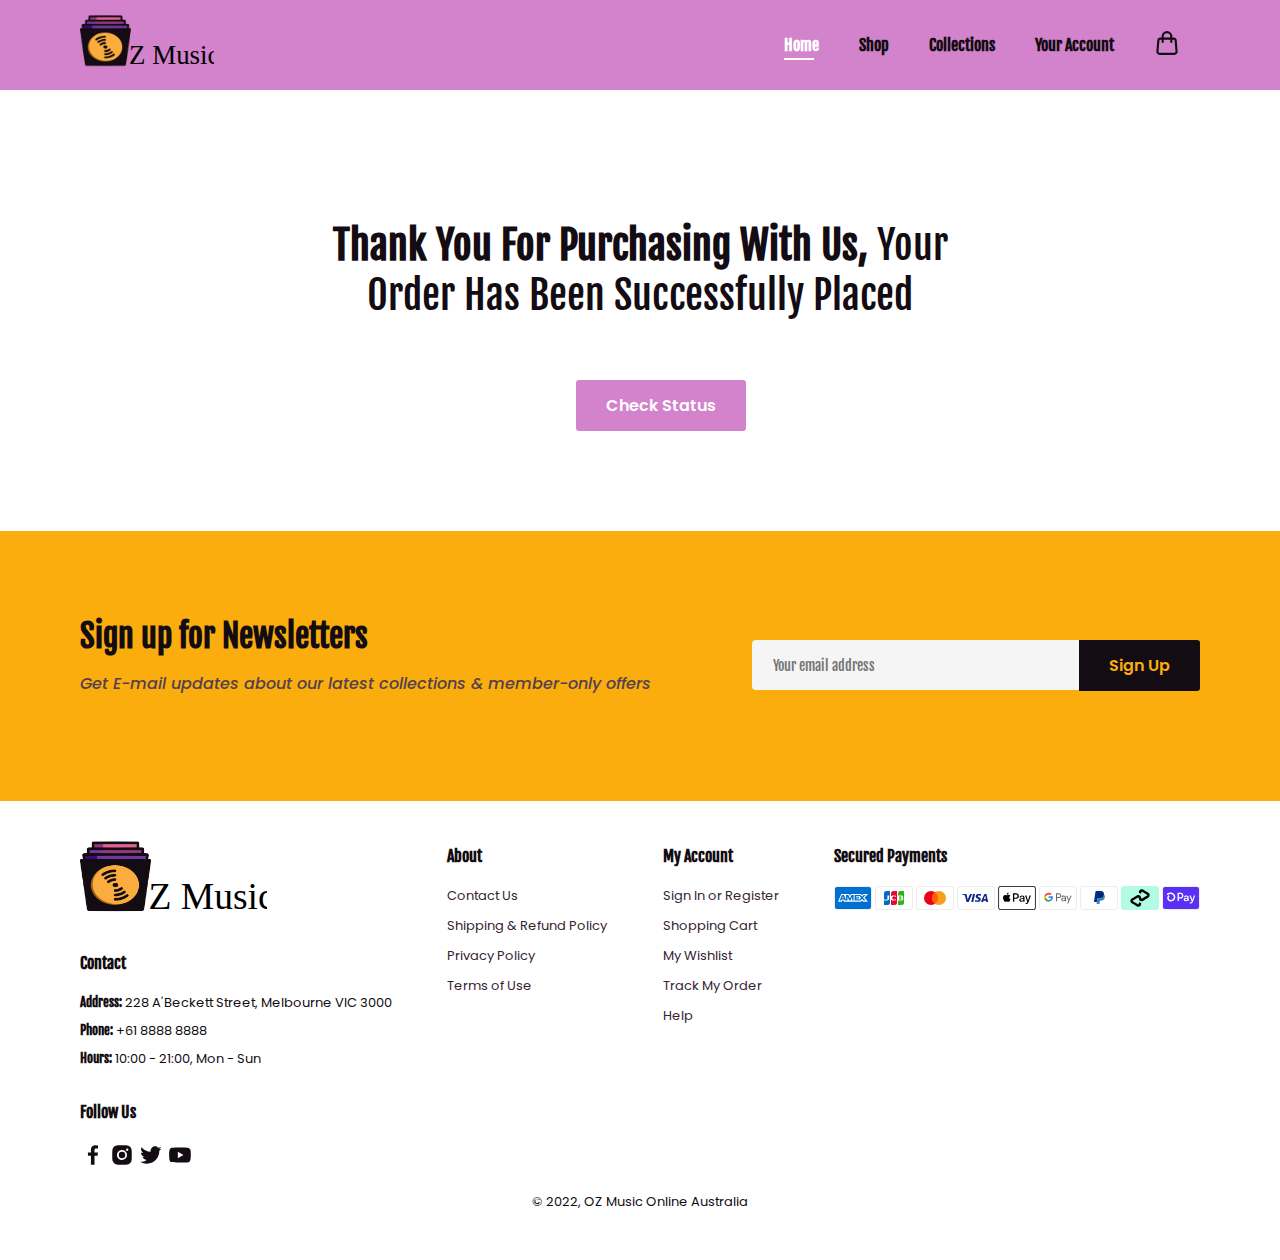
<file: orderconfirm.html>
<!DOCTYPE html>
<html lang="en">
<head>
    <meta charset="UTF-8">
    <meta http-equiv="X-UA-Compatible" content="IE=edge">
    <meta name="viewport" content="width=device-width, initial-scale=1.0">
    <link rel="stylesheet" href="style.css">
    <title>Homepage</title>
</head>
<body>
    <section id="header">
        <a href="#"><img src="img/logo.svg" class="logo" alt=""></a>
        <div>
            <ul id="navbar">
                <li><a class='active' href="index.html">Home</a></li>
                <li><a href="shop.html">Shop</a></li>
                <li><a href="#collections">Collections</a></li>
                <li><a href="#account">Your Account</a></li>
                <li><a href="cart.html"><svg 
                xmlns="http://www.w3.org/2000/svg" 
                aria-hidden="true" 
                role="img" 
                width="26"
                height="26" 
                preserveAspectRatio="xMidYMid meet" 
                viewBox="0 0 24 24">
                <g fill="none" 
                stroke="currentColor" 
                stroke-linecap="round" 
                stroke-linejoin="round" 
                stroke-width="2">
                <path d="M3.977 9.84A2 2 0 0 1 5.971 8h12.058a2 2 0 0 1 1.994 1.84l.803 10A2 2 0 0 1 18.833 22H5.167a2 2 0 0 1-1.993-2.16l.803-10Z"/>
                <path d="M16 11V6a4 4 0 0 0-4-4v0a4 4 0 0 0-4 4v5"/></g>
                </svg></a></li>
                <a href="#" id="close">
                    <svg xmlns="http://www.w3.org/2000/svg" 
                    aria-hidden="true" role="img" 
                    width="22" height="22" preserveAspectRatio="xMidYMid meet" viewBox="0 0 1024 1024"><path fill="#130c12" d="M195.2 195.2a64 64 0 0 1 90.496 0L512 421.504L738.304 195.2a64 64 0 0 1 90.496 90.496L602.496 512L828.8 738.304a64 64 0 0 1-90.496 90.496L512 602.496L285.696 828.8a64 64 0 0 1-90.496-90.496L421.504 512L195.2 285.696a64 64 0 0 1 0-90.496z"/>
                    </svg>
                </a>
            </ul>
        </div>
        <div id="mobile">
            <i href="cart.html"><svg svg 
                xmlns="http://www.w3.org/2000/svg" 
                aria-hidden="true" 
                role="img" 
                width="25"
                height="25" 
                preserveAspectRatio="xMidYMid meet" 
                viewBox="0 0 24 24">
                <g fill="none" 
                stroke="#130C12" 
                stroke-linecap="round" 
                stroke-linejoin="round" 
                stroke-width="2">
                <path d="M3.977 9.84A2 2 0 0 1 5.971 8h12.058a2 2 0 0 1 1.994 1.84l.803 10A2 2 0 0 1 18.833 22H5.167a2 2 0 0 1-1.993-2.16l.803-10Z"/>
                <path d="M16 11V6a4 4 0 0 0-4-4v0a4 4 0 0 0-4 4v5"/></g>
                </svg></i>
            <i id="bar">
                <svg xmlns="http://www.w3.org/2000/svg" 
                aria-hidden="true" role="img" 
                width="26" height="26" preserveAspectRatio="xMidYMid meet" viewBox="0 0 1024 1024"><path fill="#130c12" d="M408 442h480c4.4 0 8-3.6 8-8v-56c0-4.4-3.6-8-8-8H408c-4.4 0-8 3.6-8 8v56c0 4.4 3.6 8 8 8zm-8 204c0 4.4 3.6 8 8 8h480c4.4 0 8-3.6 8-8v-56c0-4.4-3.6-8-8-8H408c-4.4 0-8 3.6-8 8v56zm504-486H120c-4.4 0-8 3.6-8 8v56c0 4.4 3.6 8 8 8h784c4.4 0 8-3.6 8-8v-56c0-4.4-3.6-8-8-8zm0 632H120c-4.4 0-8 3.6-8 8v56c0 4.4 3.6 8 8 8h784c4.4 0 8-3.6 8-8v-56c0-4.4-3.6-8-8-8zM115.4 518.9L271.7 642c5.8 4.6 14.4.5 14.4-6.9V388.9c0-7.4-8.5-11.5-14.4-6.9L115.4 505.1a8.74 8.74 0 0 0 0 13.8z"/>
                </svg></i>
        </div>
    </section>
    
    <div id="order-confirmation">
        <h1 class="heading">Thank you for purchasing with us, <span>your order has been successfully placed</span></h1>
        <button class="next-btn">Check Status</button>
    </div>

<section id="newsletter" class="section-p1">
    <div class="newstext">
        <h3>Sign up for Newsletters</h3>
        <p>Get E-mail updates about our latest collections & member-only offers</p>
    </div>
    <div class="form">
        <input type="text" placeholder="Your email address">
        <button class="next-btn">Sign Up</button>
    </div>
    </div>
</section>
<footer class="section-p1">
    <div class="col">
        <img class="logo" src="img/logo.svg" alt="logo">
        <h4>Contact</h4>
        <p><strong>Address: </strong> 228 A'Beckett Street, Melbourne VIC 3000</p>
        <p><strong>Phone:</strong> +61 8888 8888</p>
        <p><strong>Hours:</strong> 10:00 - 21:00, Mon - Sun</p>
        <div class="follow">
            <h4>Follow Us</h4>
            <div class="icon">
                <svg xmlns="http://www.w3.org/2000/svg" 
                aria-hidden="true" 
                role="img" 
                width="26" height="26" 
                preserveAspectRatio="xMidYMid meet" 
                viewBox="0 0 24 24">
                <path fill="#130C12" 
                d="M13.397 20.997v-8.196h2.765l.411-3.209h-3.176V7.548c0-.926.258-1.56 1.587-1.56h1.684V3.127A22.336 22.336 0 0 0 14.201 3c-2.444 0-4.122 1.492-4.122 4.231v2.355H7.332v3.209h2.753v8.202h3.312z"/></svg>
                <svg xmlns="http://www.w3.org/2000/svg" 
                aria-hidden="true" 
                role="img" width="26" height="26" 
                preserveAspectRatio="xMidYMid meet" 
                viewBox="0 0 24 24">
                <path fill="#130c12" d="M20.947 8.305a6.53 6.53 0 0 0-.419-2.216a4.61 4.61 0 0 0-2.633-2.633a6.606 6.606 0 0 0-2.186-.42c-.962-.043-1.267-.055-3.709-.055s-2.755 0-3.71.055a6.606 6.606 0 0 0-2.185.42a4.607 4.607 0 0 0-2.633 2.633a6.554 6.554 0 0 0-.419 2.185c-.043.963-.056 1.268-.056 3.71s0 2.754.056 3.71c.015.748.156 1.486.419 2.187a4.61 4.61 0 0 0 2.634 2.632a6.584 6.584 0 0 0 2.185.45c.963.043 1.268.056 3.71.056s2.755 0 3.71-.056a6.59 6.59 0 0 0 2.186-.419a4.615 4.615 0 0 0 2.633-2.633c.263-.7.404-1.438.419-2.187c.043-.962.056-1.267.056-3.71c-.002-2.442-.002-2.752-.058-3.709zm-8.953 8.297c-2.554 0-4.623-2.069-4.623-4.623s2.069-4.623 4.623-4.623a4.623 4.623 0 0 1 0 9.246zm4.807-8.339a1.077 1.077 0 0 1-1.078-1.078a1.077 1.077 0 1 1 2.155 0c0 .596-.482 1.078-1.077 1.078z"/><circle cx="11.994" cy="11.979" r="3.003" fill="#130c12"/>
                </svg>
                <svg xmlns="http://www.w3.org/2000/svg" 
                aria-hidden="true" role="img" width="26" height="26" 
                preserveAspectRatio="xMidYMid meet" 
                viewBox="0 0 24 24">
                <path fill="#130c12" d="M19.633 7.997c.013.175.013.349.013.523c0 5.325-4.053 11.461-11.46 11.461c-2.282 0-4.402-.661-6.186-1.809c.324.037.636.05.973.05a8.07 8.07 0 0 0 5.001-1.721a4.036 4.036 0 0 1-3.767-2.793c.249.037.499.062.761.062c.361 0 .724-.05 1.061-.137a4.027 4.027 0 0 1-3.23-3.953v-.05c.537.299 1.16.486 1.82.511a4.022 4.022 0 0 1-1.796-3.354c0-.748.199-1.434.548-2.032a11.457 11.457 0 0 0 8.306 4.215c-.062-.3-.1-.611-.1-.923a4.026 4.026 0 0 1 4.028-4.028c1.16 0 2.207.486 2.943 1.272a7.957 7.957 0 0 0 2.556-.973a4.02 4.02 0 0 1-1.771 2.22a8.073 8.073 0 0 0 2.319-.624a8.645 8.645 0 0 1-2.019 2.083z"/>
                </svg>
                <svg xmlns="http://www.w3.org/2000/svg" 
                aria-hidden="true" role="img" width="26" height="26" preserveAspectRatio="xMidYMid meet" viewBox="0 0 24 24"><path fill="#130c12" d="M21.593 7.203a2.506 2.506 0 0 0-1.762-1.766C18.265 5.007 12 5 12 5s-6.264-.007-7.831.404a2.56 2.56 0 0 0-1.766 1.778c-.413 1.566-.417 4.814-.417 4.814s-.004 3.264.406 4.814c.23.857.905 1.534 1.763 1.765c1.582.43 7.83.437 7.83.437s6.265.007 7.831-.403a2.515 2.515 0 0 0 1.767-1.763c.414-1.565.417-4.812.417-4.812s.02-3.265-.407-4.831zM9.996 15.005l.005-6l5.207 3.005l-5.212 2.995z"/>
                </svg>
            </div>
        </div>
    </div>
    <div class="col">
        <h4>About</h4>
        <a href="#">Contact Us</a>
        <a href="#">Shipping & Refund Policy</a>
        <a href="#">Privacy Policy</a>
        <a href="#">Terms of Use</a>
    </div>

    <div class="col">
        <h4>My Account</h4>
        <a href="#">Sign In or Register</a>
        <a href="#">Shopping Cart</a>
        <a href="#">My Wishlist</a>
        <a href="#">Track My Order</a>
        <a href="#">Help</a>
    </div>

    <div class="col-install">
        <h4>Secured Payments</h4>
        <div class="payments">
        <img src="img/amex.svg" alt="">
        <img src="img/jcb.svg" alt="">
        <img src="img/mastercard.svg" alt="">
        <img src="img/visa.svg" alt="">
        <img src="img/applepay.svg" alt="">
        <img src="img/googlepay.svg" alt="">
        <img src="img/paypal.svg" alt="">
        <img src="img/afterpay.svg" alt="">
        <img src="img/shoppay.svg" alt="">
    </div>
    </div>
    <div class="copyright">
        <p>© 2022, OZ Music Online Australia</p>
    </div>
</footer>
<script src="script.js"></script>
</body>
</html>
</file>
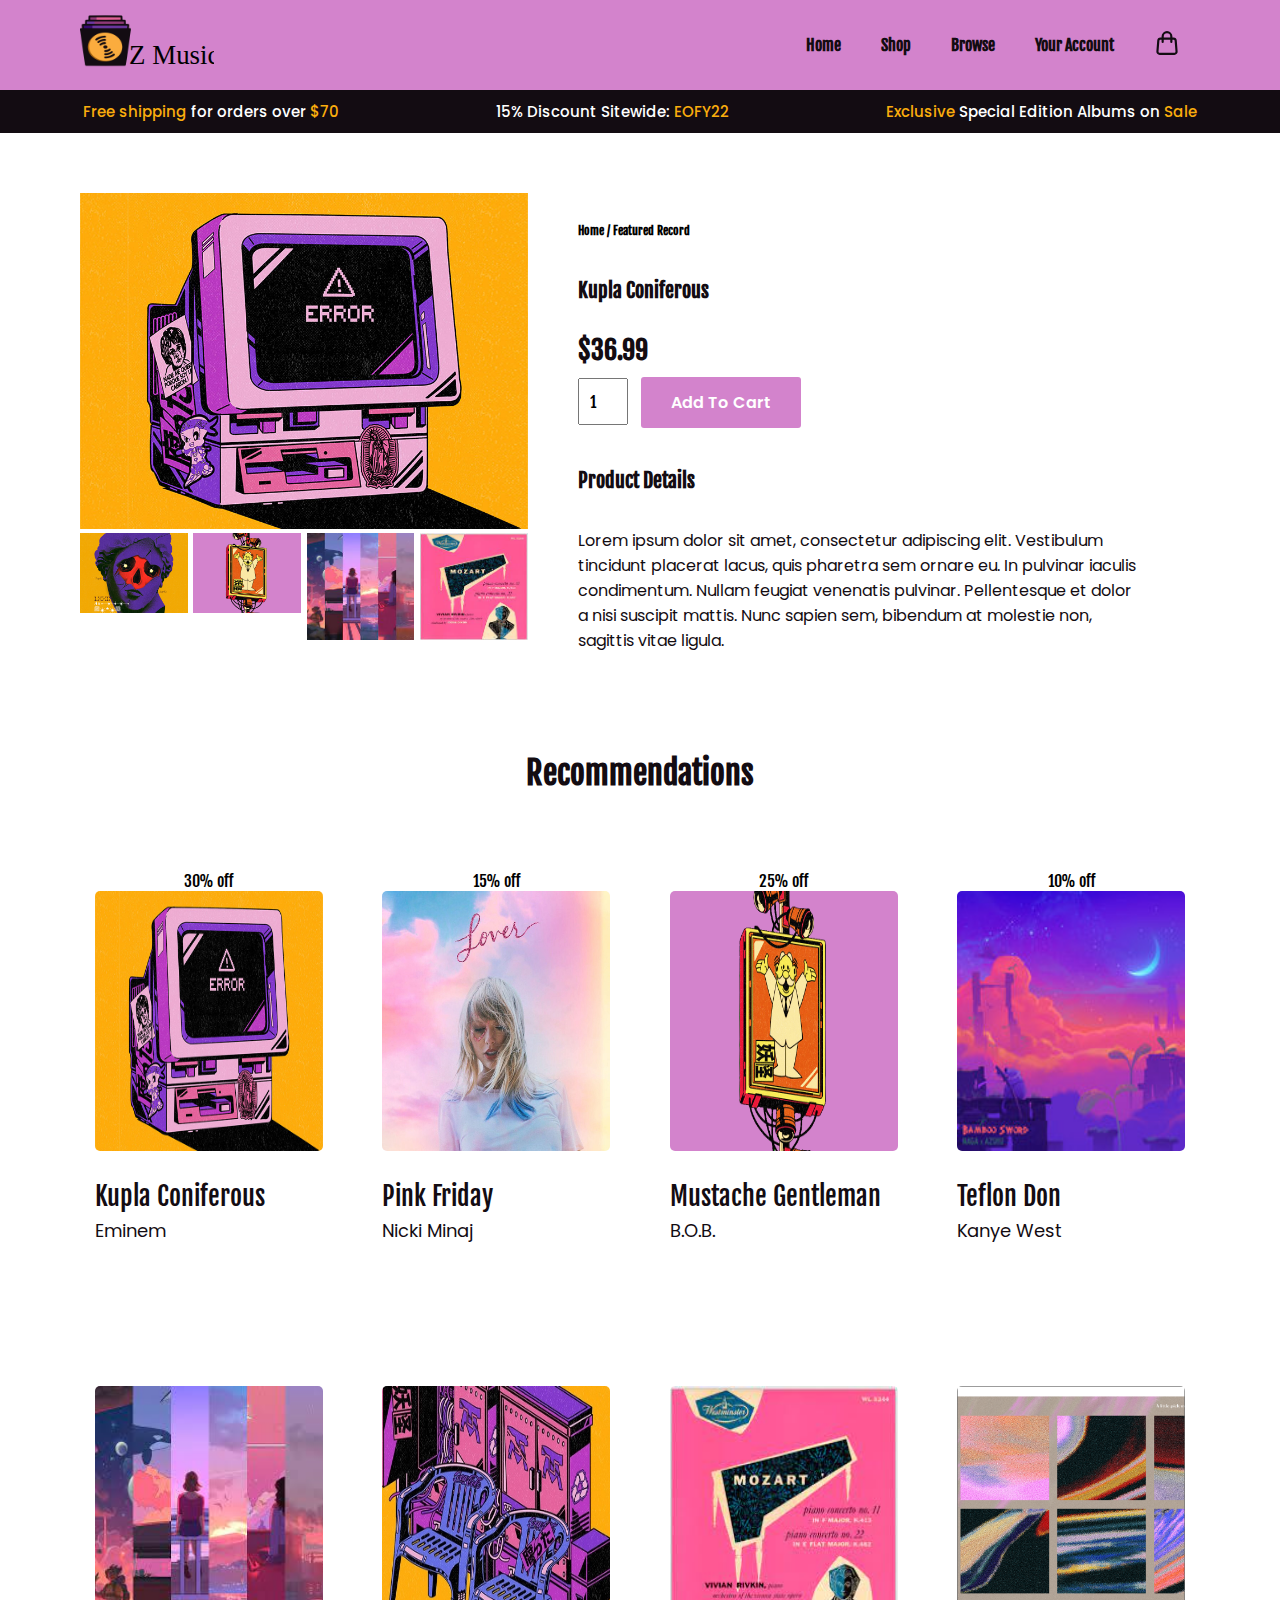
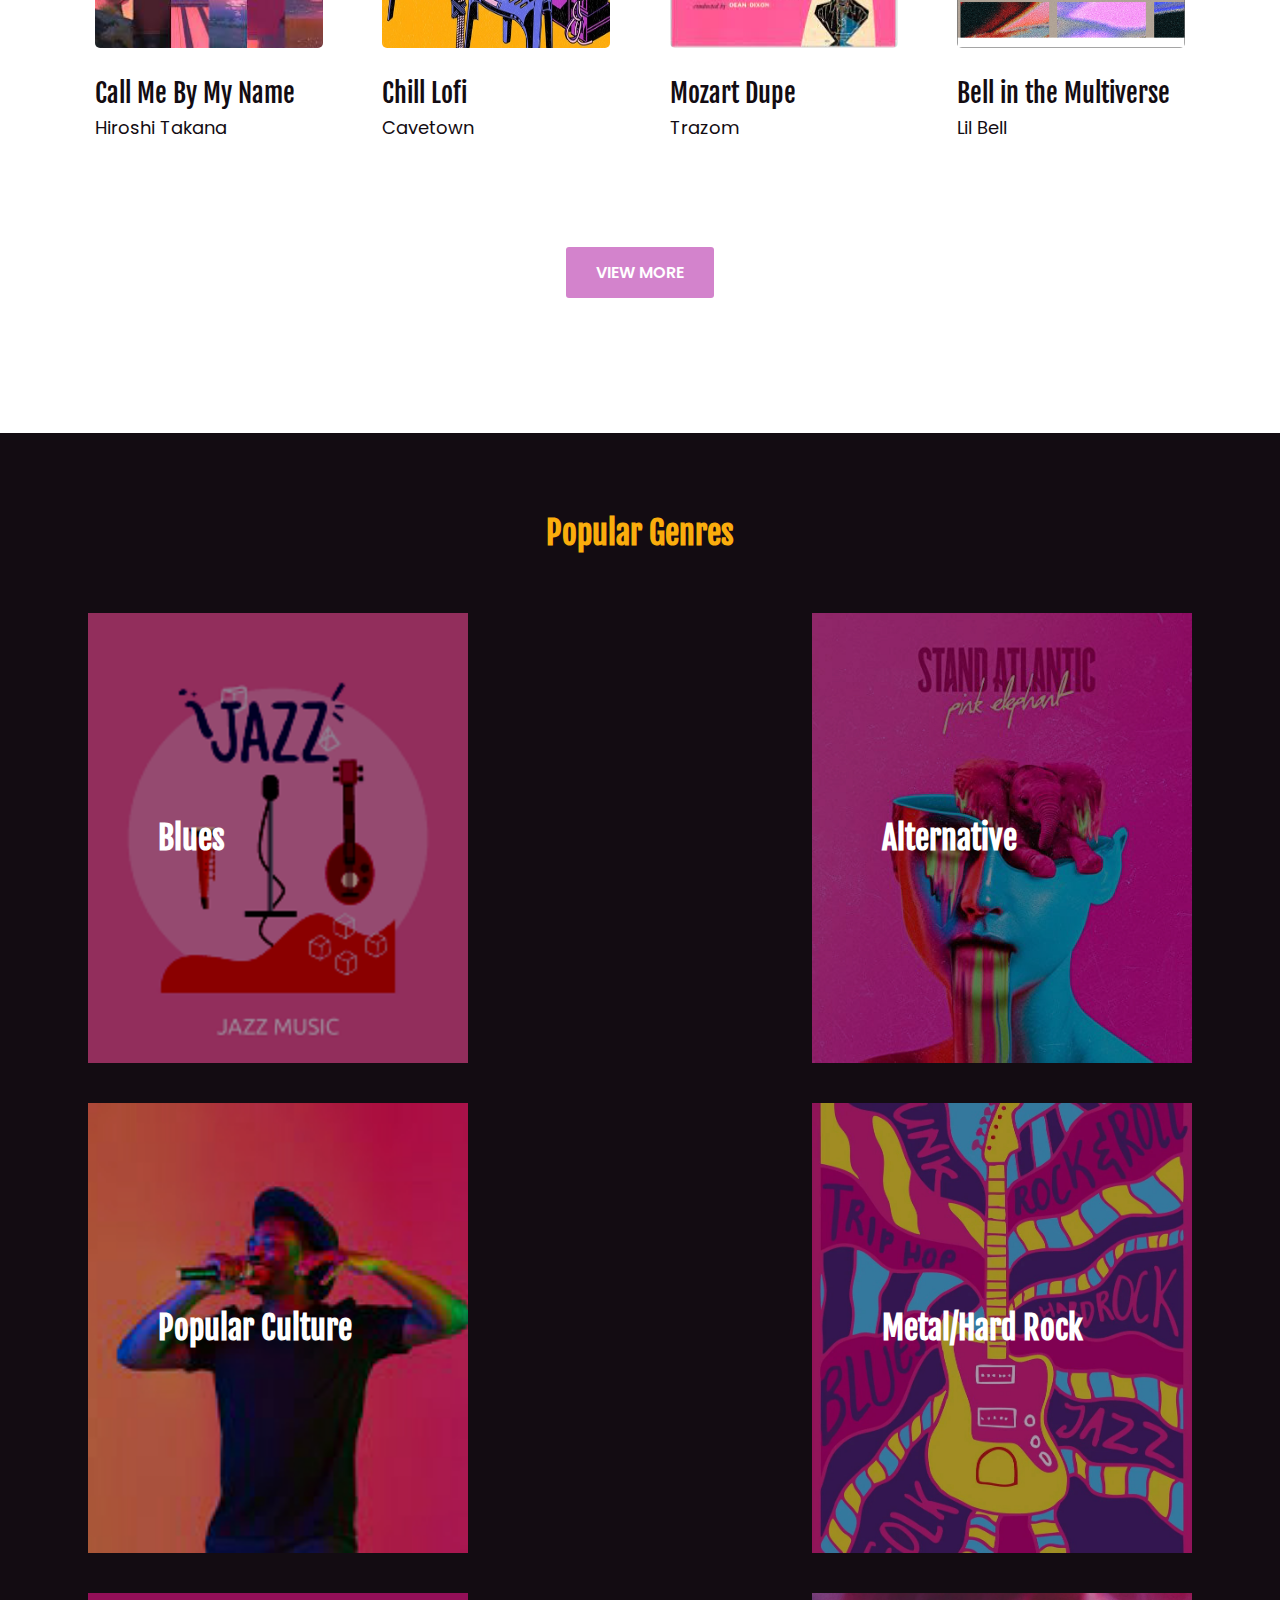
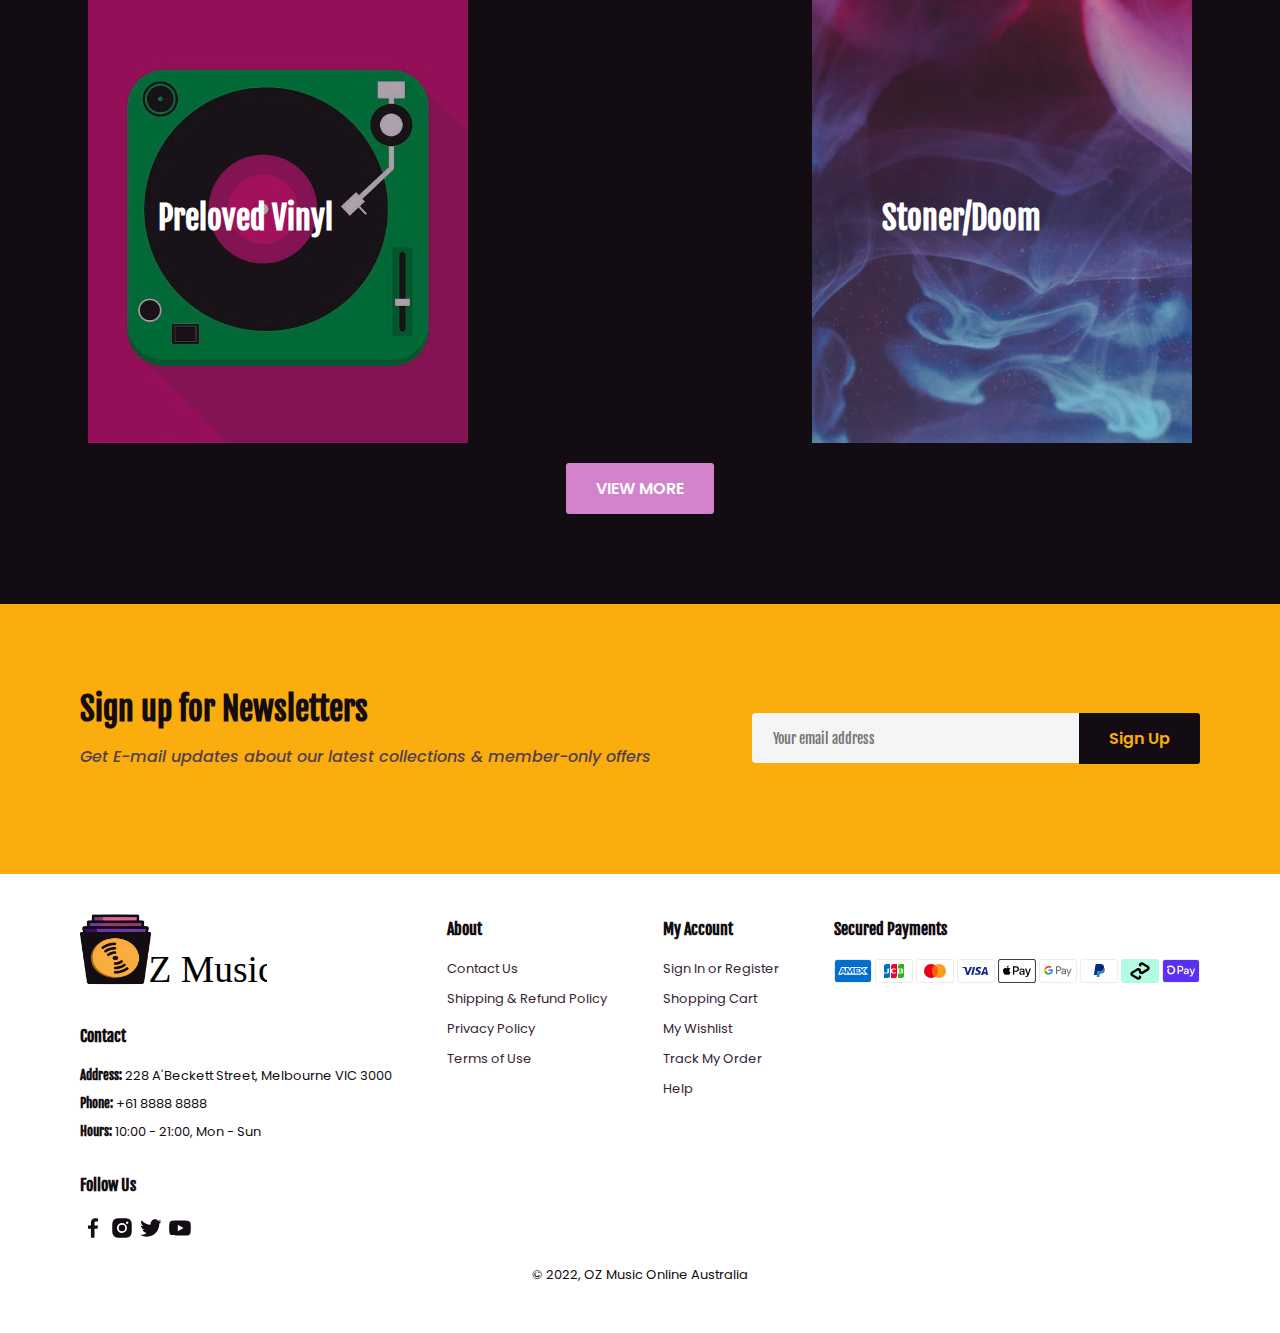
<file: product.html>
<!DOCTYPE html>
<html lang="en">
<head>
    <meta charset="UTF-8">
    <meta http-equiv="X-UA-Compatible" content="IE=edge">
    <meta name="viewport" content="width=device-width, initial-scale=1.0">
    <link rel="stylesheet" href="style.css">
    <title>Product</title>
</head>
<body>
    <section id="header">
        <a href="#"><img src="img/logo.svg" class="logo" alt=""></a>
        <div>
            <ul id="navbar">
                <li><a href="index.html">Home</a></li>
                <li><a href="shop.html">Shop</a></li>
                <li><a href="#browse">Browse</a></li>
                <li><a href="#account">Your Account</a></li>
                <li><a href="cart.html"><svg 
                xmlns="http://www.w3.org/2000/svg" 
                aria-hidden="true" 
                role="img" 
                width="26"
                height="26" 
                preserveAspectRatio="xMidYMid meet" 
                viewBox="0 0 24 24">
                <g fill="none" 
                stroke="currentColor" 
                stroke-linecap="round" 
                stroke-linejoin="round" 
                stroke-width="2">
                <path d="M3.977 9.84A2 2 0 0 1 5.971 8h12.058a2 2 0 0 1 1.994 1.84l.803 10A2 2 0 0 1 18.833 22H5.167a2 2 0 0 1-1.993-2.16l.803-10Z"/>
                <path d="M16 11V6a4 4 0 0 0-4-4v0a4 4 0 0 0-4 4v5"/></g>
                </svg></a></li>
                <a href="#" id="close">
                    <svg xmlns="http://www.w3.org/2000/svg" 
                    aria-hidden="true" role="img" 
                    width="22" height="22" preserveAspectRatio="xMidYMid meet" viewBox="0 0 1024 1024"><path fill="#130c12" d="M195.2 195.2a64 64 0 0 1 90.496 0L512 421.504L738.304 195.2a64 64 0 0 1 90.496 90.496L602.496 512L828.8 738.304a64 64 0 0 1-90.496 90.496L512 602.496L285.696 828.8a64 64 0 0 1-90.496-90.496L421.504 512L195.2 285.696a64 64 0 0 1 0-90.496z"/>
                    </svg>
                </a>
            </ul>
        </div>
        <div id="mobile">
            <i href="cart.html"><svg svg 
                xmlns="http://www.w3.org/2000/svg" 
                aria-hidden="true" 
                role="img" 
                width="25"
                height="25" 
                preserveAspectRatio="xMidYMid meet" 
                viewBox="0 0 24 24">
                <g fill="none" 
                stroke="#130C12" 
                stroke-linecap="round" 
                stroke-linejoin="round" 
                stroke-width="2">
                <path d="M3.977 9.84A2 2 0 0 1 5.971 8h12.058a2 2 0 0 1 1.994 1.84l.803 10A2 2 0 0 1 18.833 22H5.167a2 2 0 0 1-1.993-2.16l.803-10Z"/>
                <path d="M16 11V6a4 4 0 0 0-4-4v0a4 4 0 0 0-4 4v5"/></g>
                </svg></i>
            <i id="bar">
                <svg xmlns="http://www.w3.org/2000/svg" 
                aria-hidden="true" role="img" 
                width="26" height="26" preserveAspectRatio="xMidYMid meet" viewBox="0 0 1024 1024"><path fill="#130c12" d="M408 442h480c4.4 0 8-3.6 8-8v-56c0-4.4-3.6-8-8-8H408c-4.4 0-8 3.6-8 8v56c0 4.4 3.6 8 8 8zm-8 204c0 4.4 3.6 8 8 8h480c4.4 0 8-3.6 8-8v-56c0-4.4-3.6-8-8-8H408c-4.4 0-8 3.6-8 8v56zm504-486H120c-4.4 0-8 3.6-8 8v56c0 4.4 3.6 8 8 8h784c4.4 0 8-3.6 8-8v-56c0-4.4-3.6-8-8-8zm0 632H120c-4.4 0-8 3.6-8 8v56c0 4.4 3.6 8 8 8h784c4.4 0 8-3.6 8-8v-56c0-4.4-3.6-8-8-8zM115.4 518.9L271.7 642c5.8 4.6 14.4.5 14.4-6.9V388.9c0-7.4-8.5-11.5-14.4-6.9L115.4 505.1a8.74 8.74 0 0 0 0 13.8z"/>
                </svg></i>
        </div>
    </section>
    <section id="banner">
        <p><span>Free shipping</span> for orders over <span>$70</span></p>
        <p></span> 15% Discount Sitewide: <span>EOFY22</span></p>
        <p><span>Exclusive</span> Special Edition Albums on <Span>Sale</Span></p>
    </section>
    <section id="prodetails" class="section-p1">
        <div class="single-pro-image">
            <img src="img/thumb1.jpg" width="100%" id="MainImg" alt="">

            <div class="small-img-group">
                <div class="small-img-col">
                    <img src="img/thumb2.jpg" width="100%" class="small-img" alt="">
                </div>
                <div class="small-img-col">
                    <img src="img/thumb3.jpg" width="100%" class="small-img" alt="">
                </div>
                <div class="small-img-col">
                    <img src="img/thumb5.jpg" width="100%" class="small-img" alt="">
                </div>
                <div class="small-img-col">
                    <img src="img/thumb7.jpg" width="100%" class="small-img" alt="">
                </div>
            </div>
        </div>
        <div class="single-pro-details">
            <h6>Home / Featured Record</h6>
            <h4>Kupla Coniferous</h4>
            <h2>$36.99</h2>
            <input type="number" value="1">
            <button class="next-btn" onclick="window.location.href='cart.html';">Add To Cart</button>
            <button class="next-btn btn2" onclick="window.location.href='cart.html';">Buy Now</button>
            <h4>Product Details</h4>
            <p>Lorem ipsum dolor sit amet, consectetur adipiscing elit. Vestibulum tincidunt placerat
                lacus, quis pharetra sem ornare eu. In pulvinar iaculis condimentum. Nullam feugiat venenatis
                pulvinar. Pellentesque et dolor a nisi suscipit mattis. Nunc sapien sem, bibendum at
                molestie non, sagittis vitae ligula.</p>
        </div>
    </section>
    <section id="product1" class="section-p1">
        <h3>Recommendations</h3>
        <div class="product-container">
            <div class="product">
                <span class="discount-tag">30% off</span>
                <img src="img/thumb1.jpg" class="thumbnail" alt="">
                <div class="des">
                    <h4 class="prod-name">Kupla Coniferous</h4>
                    <h5 class="prod-artist">Eminem</h5>
                    <p class="price">$36.99</p><p class="actual-price">$52.99</p>
                </div>
            </div>
            <div class="product">
                <span class="discount-tag">15% off</span>
                <img src="img/thumb9.jpg" class="thumbnail" alt="">
                <div class="des">
                    <h4 class="prod-name">Pink Friday</h4>
                    <h5 class="prod-artist">Nicki Minaj</h5>
                    <p class="price">$46.79</p><p class="actual-price">$54.99</p>
                </div>
            </div>
            <div class="product">
                <span class="discount-tag">25% off</span>
                <img src="img/thumb3.jpg" class="thumbnail" alt="">
                <div class="des">
                    <h4 class="prod-name">Mustache Gentleman</h4>
                    <h5 class="prod-artist">B.O.B.</h5>
                    <p class="price">$33.69</p><p class="actual-price">$44.99</p>
                </div>
            </div>
            <div class="product">
                <span class="discount-tag">10% off</span>
                <img src="img/thumb4.jpg" class="thumbnail" alt="">
                <div class="des">
                    <h4 class="prod-name">Teflon Don</h4>
                    <h5 class="prod-artist">Kanye West</h5>
                    <p class="price">$58.49</p><p class="actual-price">$64.99</p>
                </div>
            </div>
            <div class="product">
                <img src="img/thumb5.jpg" class="thumbnail" alt="">
                <div class="des">
                    <h4 class="prod-name">Call Me By My Name</h4>
                    <h5 class="prod-artist">Hiroshi Takana</h5>
                    <p class="price">$39.99 </p>
                </div>
            </div>
            <div class="product">
                <img src="img/thumb6.webp" class="thumbnail" alt="">
                <div class="des">
                    <h4 class="prod-name">Chill Lofi</h4>
                    <h5 class="prod-artist">Cavetown</h5>
                    <p class="price">$79.99</p>
                </div>
            </div>
            <div class="product">
                <img src="img/thumb7.jpg" class="thumbnail" alt="">
                <div class="des">
                    <h4 class="prod-name">Mozart Dupe</h4>
                    <h5 class="prod-artist">Trazom</h5>
                    <p class="price">$34.99</p>
                </div>
            </div>
            <div class="product">
                <img src="img/thumb8.png" class="thumbnail" alt="">
                <div class="des">
                    <h4 class="prod-name">Bell in the Multiverse</h4>
                    <h5 class="prod-artist">Lil Bell</h5>
                    <p class="price">$59.99</p>
                </div>
            </div>
        </div>
        <button class="next-btn">VIEW MORE</button> 
    </section>
    <section id="genre-banner" class="section-p1">
        <h3 id="genres">Popular Genres</h3>
        <div class="genre-container">
            <div class="banner-box">
                <h3>Blues</h3>
            </div>
            <div class="banner-box box2">
                <h3>Alternative</h3>
            </div>
            <div class="banner-box box3">
                <h3>Popular Culture</h3>
            </div>
            <div class="banner-box box4">
                <h3>Metal/Hard Rock</h3>
            </div>
            <div class="banner-box box5">
                <h3>Preloved Vinyl</h3>
            </div>
            <div class="banner-box box6">
                <h3>Stoner/Doom</h3>
            </div>
        </div>
        <button class="next-btn">VIEW MORE</button> 
    </section>
    <section id="newsletter" class="section-p1">
        <div class="newstext">
            <h3>Sign up for Newsletters</h3>
            <p>Get E-mail updates about our latest collections & member-only offers</p>
        </div>
        <div class="form">
            <input type="text" placeholder="Your email address">
            <button class="next-btn">Sign Up</button>
        </div>
        </div>
    </section>
    <footer class="section-p1">
        <div class="col">
            <img class="logo" src="img/logo.svg" alt="logo">
            <h4>Contact</h4>
            <p><strong>Address: </strong> 228 A'Beckett Street, Melbourne VIC 3000</p>
            <p><strong>Phone:</strong> +61 8888 8888</p>
            <p><strong>Hours:</strong> 10:00 - 21:00, Mon - Sun</p>
            <div class="follow">
                <h4>Follow Us</h4>
                <div class="icon">
                    <svg xmlns="http://www.w3.org/2000/svg" 
                    aria-hidden="true" 
                    role="img" 
                    width="26" height="26" 
                    preserveAspectRatio="xMidYMid meet" 
                    viewBox="0 0 24 24">
                    <path fill="#130C12" 
                    d="M13.397 20.997v-8.196h2.765l.411-3.209h-3.176V7.548c0-.926.258-1.56 1.587-1.56h1.684V3.127A22.336 22.336 0 0 0 14.201 3c-2.444 0-4.122 1.492-4.122 4.231v2.355H7.332v3.209h2.753v8.202h3.312z"/></svg>
                    <svg xmlns="http://www.w3.org/2000/svg" 
                    aria-hidden="true" 
                    role="img" width="26" height="26" 
                    preserveAspectRatio="xMidYMid meet" 
                    viewBox="0 0 24 24">
                    <path fill="#130c12" d="M20.947 8.305a6.53 6.53 0 0 0-.419-2.216a4.61 4.61 0 0 0-2.633-2.633a6.606 6.606 0 0 0-2.186-.42c-.962-.043-1.267-.055-3.709-.055s-2.755 0-3.71.055a6.606 6.606 0 0 0-2.185.42a4.607 4.607 0 0 0-2.633 2.633a6.554 6.554 0 0 0-.419 2.185c-.043.963-.056 1.268-.056 3.71s0 2.754.056 3.71c.015.748.156 1.486.419 2.187a4.61 4.61 0 0 0 2.634 2.632a6.584 6.584 0 0 0 2.185.45c.963.043 1.268.056 3.71.056s2.755 0 3.71-.056a6.59 6.59 0 0 0 2.186-.419a4.615 4.615 0 0 0 2.633-2.633c.263-.7.404-1.438.419-2.187c.043-.962.056-1.267.056-3.71c-.002-2.442-.002-2.752-.058-3.709zm-8.953 8.297c-2.554 0-4.623-2.069-4.623-4.623s2.069-4.623 4.623-4.623a4.623 4.623 0 0 1 0 9.246zm4.807-8.339a1.077 1.077 0 0 1-1.078-1.078a1.077 1.077 0 1 1 2.155 0c0 .596-.482 1.078-1.077 1.078z"/><circle cx="11.994" cy="11.979" r="3.003" fill="#130c12"/>
                    </svg>
                    <svg xmlns="http://www.w3.org/2000/svg" 
                    aria-hidden="true" role="img" width="26" height="26" 
                    preserveAspectRatio="xMidYMid meet" 
                    viewBox="0 0 24 24">
                    <path fill="#130c12" d="M19.633 7.997c.013.175.013.349.013.523c0 5.325-4.053 11.461-11.46 11.461c-2.282 0-4.402-.661-6.186-1.809c.324.037.636.05.973.05a8.07 8.07 0 0 0 5.001-1.721a4.036 4.036 0 0 1-3.767-2.793c.249.037.499.062.761.062c.361 0 .724-.05 1.061-.137a4.027 4.027 0 0 1-3.23-3.953v-.05c.537.299 1.16.486 1.82.511a4.022 4.022 0 0 1-1.796-3.354c0-.748.199-1.434.548-2.032a11.457 11.457 0 0 0 8.306 4.215c-.062-.3-.1-.611-.1-.923a4.026 4.026 0 0 1 4.028-4.028c1.16 0 2.207.486 2.943 1.272a7.957 7.957 0 0 0 2.556-.973a4.02 4.02 0 0 1-1.771 2.22a8.073 8.073 0 0 0 2.319-.624a8.645 8.645 0 0 1-2.019 2.083z"/>
                    </svg>
                    <svg xmlns="http://www.w3.org/2000/svg" 
                    aria-hidden="true" role="img" width="26" height="26" preserveAspectRatio="xMidYMid meet" viewBox="0 0 24 24"><path fill="#130c12" d="M21.593 7.203a2.506 2.506 0 0 0-1.762-1.766C18.265 5.007 12 5 12 5s-6.264-.007-7.831.404a2.56 2.56 0 0 0-1.766 1.778c-.413 1.566-.417 4.814-.417 4.814s-.004 3.264.406 4.814c.23.857.905 1.534 1.763 1.765c1.582.43 7.83.437 7.83.437s6.265.007 7.831-.403a2.515 2.515 0 0 0 1.767-1.763c.414-1.565.417-4.812.417-4.812s.02-3.265-.407-4.831zM9.996 15.005l.005-6l5.207 3.005l-5.212 2.995z"/>
                    </svg>
                </div>
            </div>
        </div>
        <div class="col">
            <h4>About</h4>
            <a href="#">Contact Us</a>
            <a href="#">Shipping & Refund Policy</a>
            <a href="#">Privacy Policy</a>
            <a href="#">Terms of Use</a>
        </div>

        <div class="col">
            <h4>My Account</h4>
            <a href="#">Sign In or Register</a>
            <a href="#">Shopping Cart</a>
            <a href="#">My Wishlist</a>
            <a href="#">Track My Order</a>
            <a href="#">Help</a>
        </div>

        <div class="col-install">
            <h4>Secured Payments</h4>
            <div class="payments">
            <img src="img/amex.svg" alt="">
            <img src="img/jcb.svg" alt="">
            <img src="img/mastercard.svg" alt="">
            <img src="img/visa.svg" alt="">
            <img src="img/applepay.svg" alt="">
            <img src="img/googlepay.svg" alt="">
            <img src="img/paypal.svg" alt="">
            <img src="img/afterpay.svg" alt="">
            <img src="img/shoppay.svg" alt="">
        </div>
        </div>
        <div class="copyright">
            <p>© 2022, OZ Music Online Australia</p>
        </div>
    </footer>
    <script>
        var MainImg = document.getElementById("MainImg");
        var smallimg = document.getElementsByClassName("small-img");

        smallimg[0].onclick = function() {
            MainImg.src = smallimg[0].src;
        }
        smallimg[1].onclick = function() {
            MainImg.src = smallimg[1].src;
        }
        smallimg[2].onclick = function() {
            MainImg.src = smallimg[2].src;
        }
        smallimg[3].onclick = function() {
            MainImg.src = smallimg[3].src;
        }
    </script>
    <script src="script.js"></script>
</body>
</html>
</file>
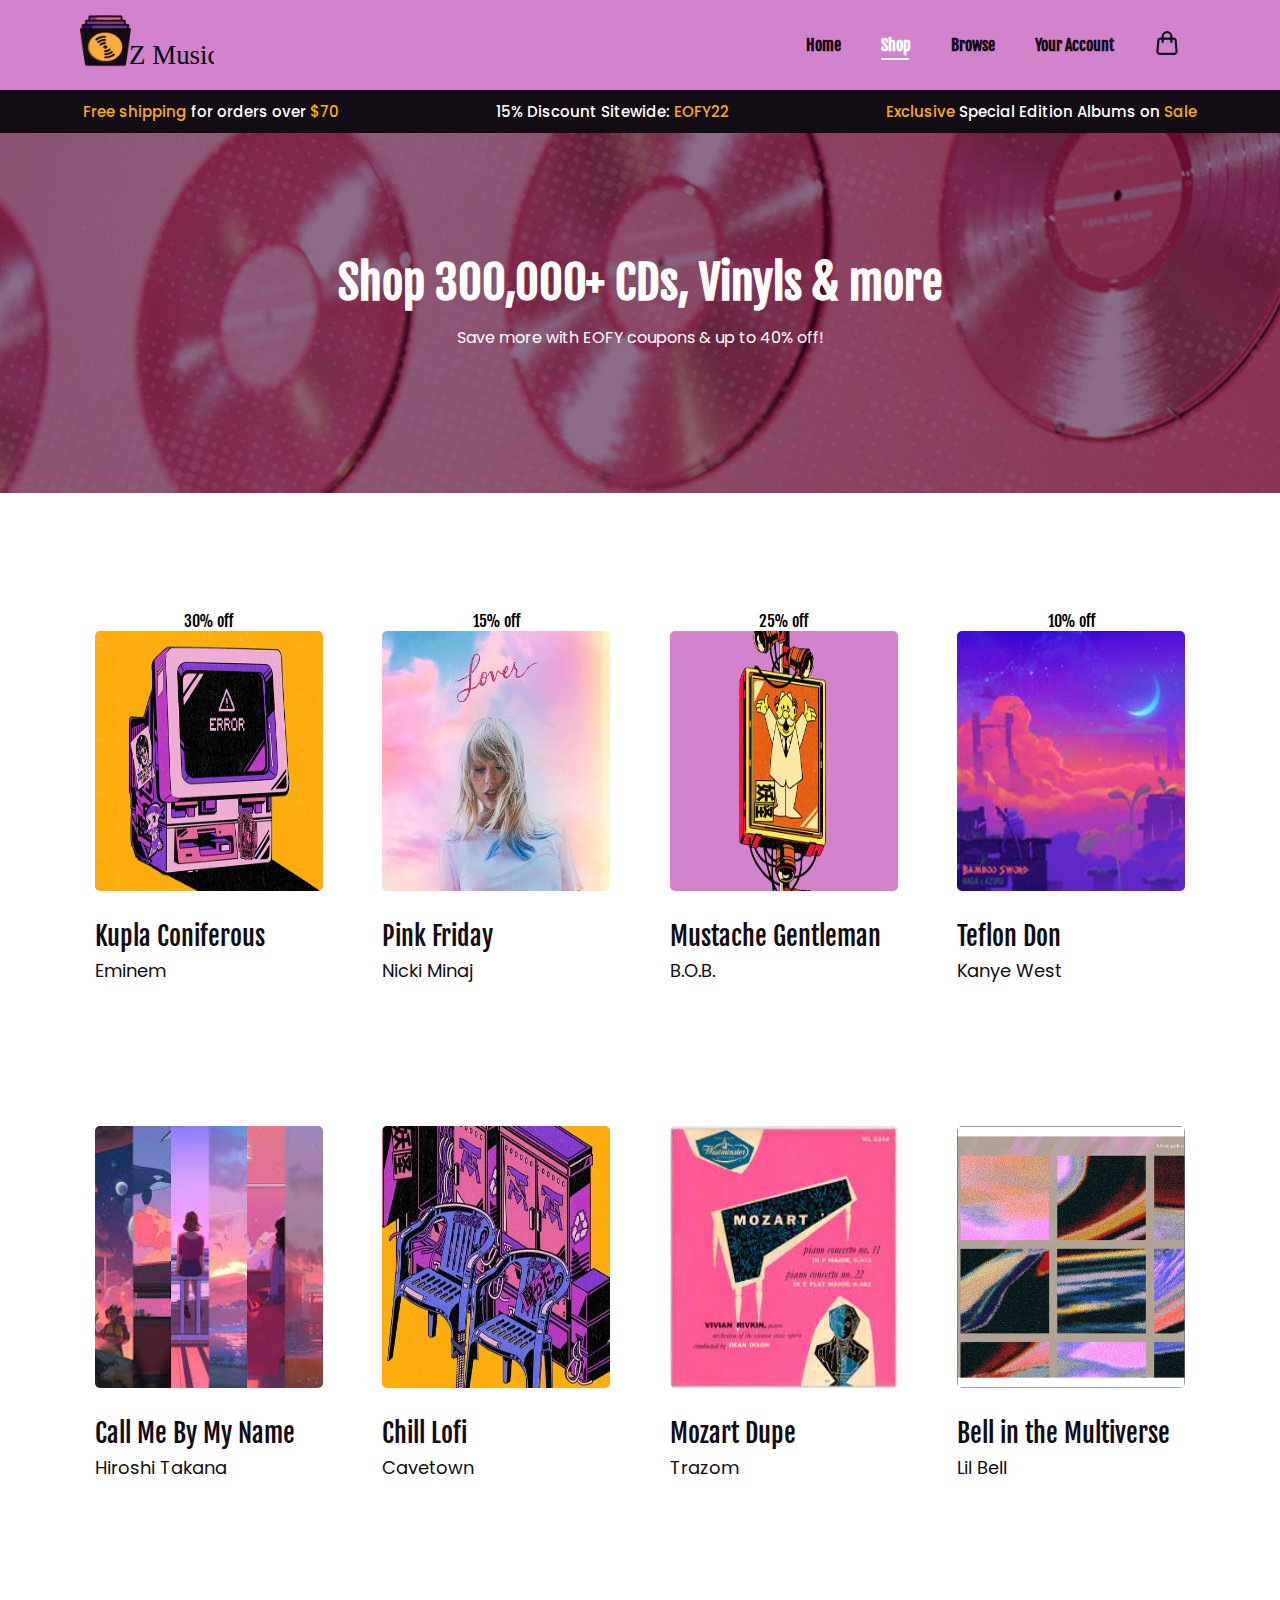
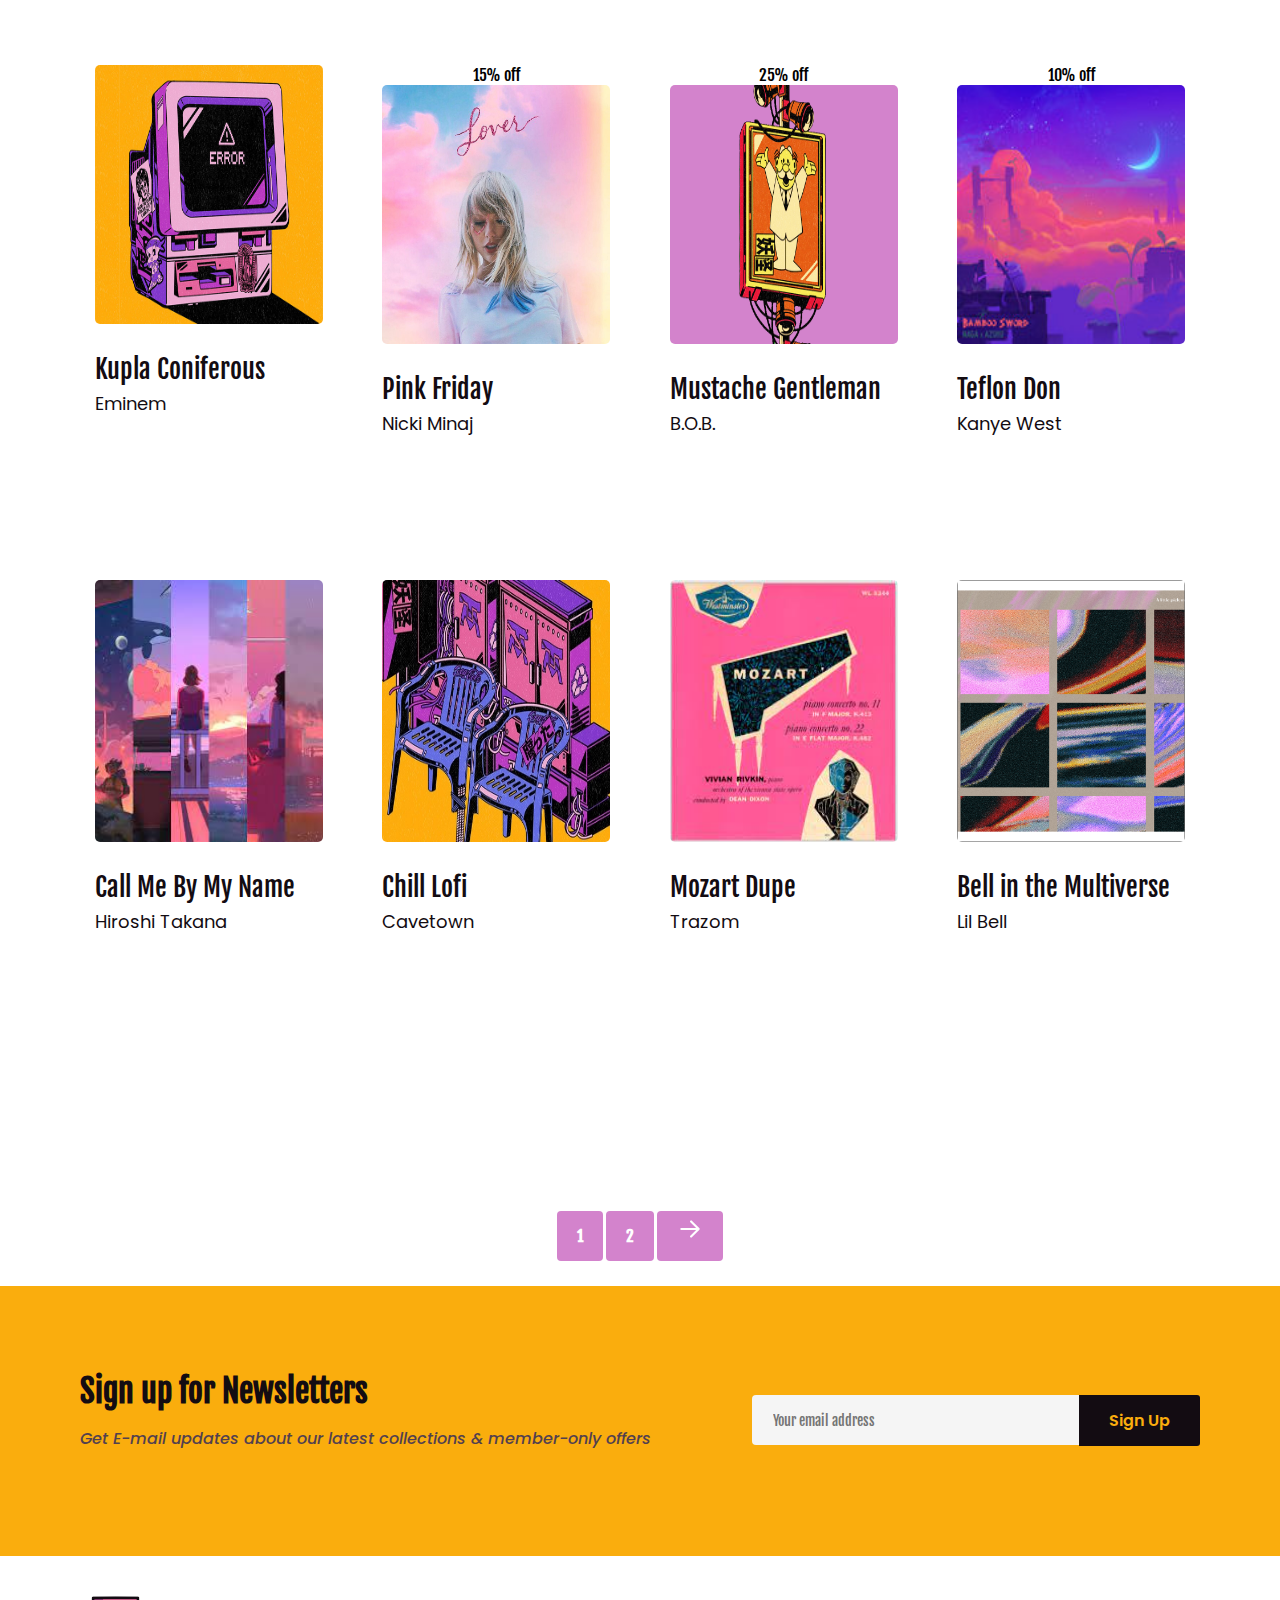
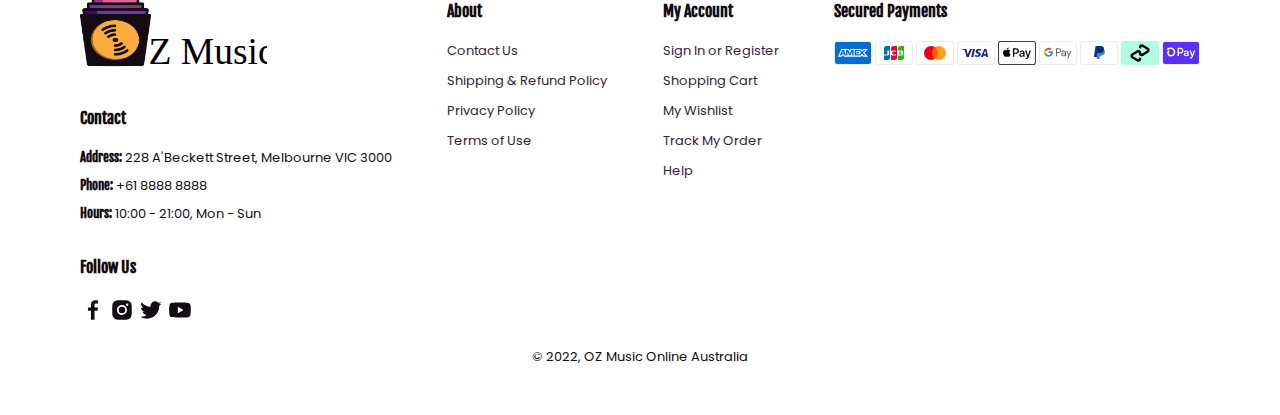
<file: shop.html>
<!DOCTYPE html>
<html lang="en">
<head>
    <meta charset="UTF-8">
    <meta http-equiv="X-UA-Compatible" content="IE=edge">
    <meta name="viewport" content="width=device-width, initial-scale=1.0">
    <link rel="stylesheet" href="style.css">
    <title>Homepage</title>
</head>
<body>
    <section id="header">
        <a href="#"><img src="img/logo.svg" class="logo" alt=""></a>
        <div>
            <ul id="navbar">
                <li><a  href="index.html">Home</a></li>
                <li><a class='active' href="shop.html">Shop</a></li>
                <li><a href="#browse">Browse</a></li>
                <li><a href="#account">Your Account</a></li>
                <li><a href="cart.html"><svg 
                xmlns="http://www.w3.org/2000/svg" 
                aria-hidden="true" 
                role="img" 
                width="26"
                height="26" 
                preserveAspectRatio="xMidYMid meet" 
                viewBox="0 0 24 24">
                <g fill="none" 
                stroke="currentColor" 
                stroke-linecap="round" 
                stroke-linejoin="round" 
                stroke-width="2">
                <path d="M3.977 9.84A2 2 0 0 1 5.971 8h12.058a2 2 0 0 1 1.994 1.84l.803 10A2 2 0 0 1 18.833 22H5.167a2 2 0 0 1-1.993-2.16l.803-10Z"/>
                <path d="M16 11V6a4 4 0 0 0-4-4v0a4 4 0 0 0-4 4v5"/></g>
                </svg></a></li>
                <a href="#" id="close">
                    <svg xmlns="http://www.w3.org/2000/svg" 
                    aria-hidden="true" role="img" 
                    width="22" height="22" preserveAspectRatio="xMidYMid meet" viewBox="0 0 1024 1024"><path fill="#130c12" d="M195.2 195.2a64 64 0 0 1 90.496 0L512 421.504L738.304 195.2a64 64 0 0 1 90.496 90.496L602.496 512L828.8 738.304a64 64 0 0 1-90.496 90.496L512 602.496L285.696 828.8a64 64 0 0 1-90.496-90.496L421.504 512L195.2 285.696a64 64 0 0 1 0-90.496z"/>
                    </svg>
                </a>
            </ul>
        </div>
        <div id="mobile">
            <i href="cart.html"><svg svg 
                xmlns="http://www.w3.org/2000/svg" 
                aria-hidden="true" 
                role="img" 
                width="25"
                height="25" 
                preserveAspectRatio="xMidYMid meet" 
                viewBox="0 0 24 24">
                <g fill="none" 
                stroke="#130C12" 
                stroke-linecap="round" 
                stroke-linejoin="round" 
                stroke-width="2">
                <path d="M3.977 9.84A2 2 0 0 1 5.971 8h12.058a2 2 0 0 1 1.994 1.84l.803 10A2 2 0 0 1 18.833 22H5.167a2 2 0 0 1-1.993-2.16l.803-10Z"/>
                <path d="M16 11V6a4 4 0 0 0-4-4v0a4 4 0 0 0-4 4v5"/></g>
                </svg></i>
            <i id="bar">
                <svg xmlns="http://www.w3.org/2000/svg" 
                aria-hidden="true" role="img" 
                width="26" height="26" preserveAspectRatio="xMidYMid meet" viewBox="0 0 1024 1024"><path fill="#130c12" d="M408 442h480c4.4 0 8-3.6 8-8v-56c0-4.4-3.6-8-8-8H408c-4.4 0-8 3.6-8 8v56c0 4.4 3.6 8 8 8zm-8 204c0 4.4 3.6 8 8 8h480c4.4 0 8-3.6 8-8v-56c0-4.4-3.6-8-8-8H408c-4.4 0-8 3.6-8 8v56zm504-486H120c-4.4 0-8 3.6-8 8v56c0 4.4 3.6 8 8 8h784c4.4 0 8-3.6 8-8v-56c0-4.4-3.6-8-8-8zm0 632H120c-4.4 0-8 3.6-8 8v56c0 4.4 3.6 8 8 8h784c4.4 0 8-3.6 8-8v-56c0-4.4-3.6-8-8-8zM115.4 518.9L271.7 642c5.8 4.6 14.4.5 14.4-6.9V388.9c0-7.4-8.5-11.5-14.4-6.9L115.4 505.1a8.74 8.74 0 0 0 0 13.8z"/>
                </svg></i>
        </div>
    </section>
    <section id="banner">
        <p><span>Free shipping</span> for orders over <span>$70</span></p>
        <p></span> 15% Discount Sitewide: <span>EOFY22</span></p>
        <p><span>Exclusive</span> Special Edition Albums on <Span>Sale</Span></p>
    </section>
    <section id="page-header">

        <h2>Shop 300,000+ CDs, Vinyls &  more</h2>

        <p>Save more with EOFY coupons & up to 40% off!</p>

    </section>
    <section id="product1" class="section-p1">
        <div class="product-container">
            <div class="product" onclick="window.location.href='product.html';">
                <span class="discount-tag">30% off</span>
                <img src="img/thumb1.jpg" class="thumbnail" alt="">
                <div class="des">
                    <h4 class="prod-name">Kupla Coniferous</h4>
                    <h5 class="prod-artist">Eminem</h5>
                    <p class="price">$36.99</p><p class="actual-price">$52.99</p>
                </div>
            </div>
            <div class="product">
                <span class="discount-tag">15% off</span>
                <img src="img/thumb9.jpg" class="thumbnail" alt="">
                <div class="des">
                    <h4 class="prod-name">Pink Friday</h4>
                    <h5 class="prod-artist">Nicki Minaj</h5>
                    <p class="price">$46.79</p><p class="actual-price">$54.99</p>
                </div>
            </div>
            <div class="product">
                <span class="discount-tag">25% off</span>
                <img src="img/thumb3.jpg" class="thumbnail" alt="">
                <div class="des">
                    <h4 class="prod-name">Mustache Gentleman</h4>
                    <h5 class="prod-artist">B.O.B.</h5>
                    <p class="price">$33.69</p><p class="actual-price">$44.99</p>
                </div>
            </div>
            <div class="product">
                <span class="discount-tag">10% off</span>
                <img src="img/thumb4.jpg" class="thumbnail" alt="">
                <div class="des">
                    <h4 class="prod-name">Teflon Don</h4>
                    <h5 class="prod-artist">Kanye West</h5>
                    <p class="price">$58.49</p><p class="actual-price">$64.99</p>
                </div>
            </div>
            <div class="product">
                <img src="img/thumb5.jpg" class="thumbnail" alt="">
                <div class="des">
                    <h4 class="prod-name">Call Me By My Name</h4>
                    <h5 class="prod-artist">Hiroshi Takana</h5>
                    <p class="price">$39.99 </p>
                </div>
            </div>
            <div class="product">
                <img src="img/thumb6.webp" class="thumbnail" alt="">
                <div class="des">
                    <h4 class="prod-name">Chill Lofi</h4>
                    <h5 class="prod-artist">Cavetown</h5>
                    <p class="price">$79.99</p>
                </div>
            </div>
            <div class="product">
                <img src="img/thumb7.jpg" class="thumbnail" alt="">
                <div class="des">
                    <h4 class="prod-name">Mozart Dupe</h4>
                    <h5 class="prod-artist">Trazom</h5>
                    <p class="price">$34.99</p>
                </div>
            </div>
            <div class="product">
                <img src="img/thumb8.png" class="thumbnail" alt="">
                <div class="des">
                    <h4 class="prod-name">Bell in the Multiverse</h4>
                    <h5 class="prod-artist">Lil Bell</h5>
                    <p class="price">$59.99</p>
                </div>
            </div>
            <div class="product-container">
                <div class="product" onclick="window.location.href='product.html';">
                    <img src="img/thumb1.jpg" class="thumbnail" alt="">
                    <div class="des">
                        <h4 class="prod-name">Kupla Coniferous</h4>
                        <h5 class="prod-artist">Eminem</h5>
                        <p class="price">$36.99</p><p class="actual-price">$52.99</p>
                    </div>
                </div>
                <div class="product">
                    <span class="discount-tag">15% off</span>
                    <img src="img/thumb9.jpg" class="thumbnail" alt="">
                    <div class="des">
                        <h4 class="prod-name">Pink Friday</h4>
                        <h5 class="prod-artist">Nicki Minaj</h5>
                        <p class="price">$46.79</p><p class="actual-price">$54.99</p>
                    </div>
                </div>
                <div class="product">
                    <span class="discount-tag">25% off</span>
                    <img src="img/thumb3.jpg" class="thumbnail" alt="">
                    <div class="des">
                        <h4 class="prod-name">Mustache Gentleman</h4>
                        <h5 class="prod-artist">B.O.B.</h5>
                        <p class="price">$33.69</p><p class="actual-price">$44.99</p>
                    </div>
                </div>
                <div class="product">
                    <span class="discount-tag">10% off</span>
                    <img src="img/thumb4.jpg" class="thumbnail" alt="">
                    <div class="des">
                        <h4 class="prod-name">Teflon Don</h4>
                        <h5 class="prod-artist">Kanye West</h5>
                        <p class="price">$58.49</p><p class="actual-price">$64.99</p>
                    </div>
                </div>
                <div class="product">
                    <img src="img/thumb5.jpg" class="thumbnail" alt="">
                    <div class="des">
                        <h4 class="prod-name">Call Me By My Name</h4>
                        <h5 class="prod-artist">Hiroshi Takana</h5>
                        <p class="price">$39.99 </p>
                    </div>
                </div>
                <div class="product">
                    <img src="img/thumb6.webp" class="thumbnail" alt="">
                    <div class="des">
                        <h4 class="prod-name">Chill Lofi</h4>
                        <h5 class="prod-artist">Cavetown</h5>
                        <p class="price">$79.99</p>
                    </div>
                </div>
                <div class="product">
                    <img src="img/thumb7.jpg" class="thumbnail" alt="">
                    <div class="des">
                        <h4 class="prod-name">Mozart Dupe</h4>
                        <h5 class="prod-artist">Trazom</h5>
                        <p class="price">$34.99</p>
                    </div>
                </div>
                <div class="product">
                    <img src="img/thumb8.png" class="thumbnail" alt="">
                    <div class="des">
                        <h4 class="prod-name">Bell in the Multiverse</h4>
                        <h5 class="prod-artist">Lil Bell</h5>
                        <p class="price">$59.99</p>
        </div>
    </section>
    <section id="pagination" class="section-p1">
        <a href="#">1</a>
        <a href="#">2</a>
        <a href="#" id="arrows">
            <svg xmlns="http://www.w3.org/2000/svg" aria-hidden="true" role="img" width="26" height="26" preserveAspectRatio="xMidYMid meet" viewBox="0 0 24 24"><path fill="none" stroke="white" stroke-linecap="round" stroke-linejoin="round" stroke-width="2" d="M4 12h16m-7-7l7 7l-7 7"/>
            </svg></a>
    </section>
    <section id="newsletter" class="section-p1">
        <div class="newstext">
            <h3>Sign up for Newsletters</h3>
            <p>Get E-mail updates about our latest collections & member-only offers</p>
        </div>
        <div class="form">
            <input type="text" placeholder="Your email address">
            <button class="next-btn">Sign Up</button>
        </div>
        </div>
    </section>
    <footer class="section-p1">
        <div class="col">
            <img class="logo" src="img/logo.svg" alt="logo">
            <h4>Contact</h4>
            <p><strong>Address: </strong> 228 A'Beckett Street, Melbourne VIC 3000</p>
            <p><strong>Phone:</strong> +61 8888 8888</p>
            <p><strong>Hours:</strong> 10:00 - 21:00, Mon - Sun</p>
            <div class="follow">
                <h4>Follow Us</h4>
                <div class="icon">
                    <svg xmlns="http://www.w3.org/2000/svg" 
                    aria-hidden="true" 
                    role="img" 
                    width="26" height="26" 
                    preserveAspectRatio="xMidYMid meet" 
                    viewBox="0 0 24 24">
                    <path fill="#130C12" 
                    d="M13.397 20.997v-8.196h2.765l.411-3.209h-3.176V7.548c0-.926.258-1.56 1.587-1.56h1.684V3.127A22.336 22.336 0 0 0 14.201 3c-2.444 0-4.122 1.492-4.122 4.231v2.355H7.332v3.209h2.753v8.202h3.312z"/></svg>
                    <svg xmlns="http://www.w3.org/2000/svg" 
                    aria-hidden="true" 
                    role="img" width="26" height="26" 
                    preserveAspectRatio="xMidYMid meet" 
                    viewBox="0 0 24 24">
                    <path fill="#130c12" d="M20.947 8.305a6.53 6.53 0 0 0-.419-2.216a4.61 4.61 0 0 0-2.633-2.633a6.606 6.606 0 0 0-2.186-.42c-.962-.043-1.267-.055-3.709-.055s-2.755 0-3.71.055a6.606 6.606 0 0 0-2.185.42a4.607 4.607 0 0 0-2.633 2.633a6.554 6.554 0 0 0-.419 2.185c-.043.963-.056 1.268-.056 3.71s0 2.754.056 3.71c.015.748.156 1.486.419 2.187a4.61 4.61 0 0 0 2.634 2.632a6.584 6.584 0 0 0 2.185.45c.963.043 1.268.056 3.71.056s2.755 0 3.71-.056a6.59 6.59 0 0 0 2.186-.419a4.615 4.615 0 0 0 2.633-2.633c.263-.7.404-1.438.419-2.187c.043-.962.056-1.267.056-3.71c-.002-2.442-.002-2.752-.058-3.709zm-8.953 8.297c-2.554 0-4.623-2.069-4.623-4.623s2.069-4.623 4.623-4.623a4.623 4.623 0 0 1 0 9.246zm4.807-8.339a1.077 1.077 0 0 1-1.078-1.078a1.077 1.077 0 1 1 2.155 0c0 .596-.482 1.078-1.077 1.078z"/><circle cx="11.994" cy="11.979" r="3.003" fill="#130c12"/>
                    </svg>
                    <svg xmlns="http://www.w3.org/2000/svg" 
                    aria-hidden="true" role="img" width="26" height="26" 
                    preserveAspectRatio="xMidYMid meet" 
                    viewBox="0 0 24 24">
                    <path fill="#130c12" d="M19.633 7.997c.013.175.013.349.013.523c0 5.325-4.053 11.461-11.46 11.461c-2.282 0-4.402-.661-6.186-1.809c.324.037.636.05.973.05a8.07 8.07 0 0 0 5.001-1.721a4.036 4.036 0 0 1-3.767-2.793c.249.037.499.062.761.062c.361 0 .724-.05 1.061-.137a4.027 4.027 0 0 1-3.23-3.953v-.05c.537.299 1.16.486 1.82.511a4.022 4.022 0 0 1-1.796-3.354c0-.748.199-1.434.548-2.032a11.457 11.457 0 0 0 8.306 4.215c-.062-.3-.1-.611-.1-.923a4.026 4.026 0 0 1 4.028-4.028c1.16 0 2.207.486 2.943 1.272a7.957 7.957 0 0 0 2.556-.973a4.02 4.02 0 0 1-1.771 2.22a8.073 8.073 0 0 0 2.319-.624a8.645 8.645 0 0 1-2.019 2.083z"/>
                    </svg>
                    <svg xmlns="http://www.w3.org/2000/svg" 
                    aria-hidden="true" role="img" width="26" height="26" preserveAspectRatio="xMidYMid meet" viewBox="0 0 24 24"><path fill="#130c12" d="M21.593 7.203a2.506 2.506 0 0 0-1.762-1.766C18.265 5.007 12 5 12 5s-6.264-.007-7.831.404a2.56 2.56 0 0 0-1.766 1.778c-.413 1.566-.417 4.814-.417 4.814s-.004 3.264.406 4.814c.23.857.905 1.534 1.763 1.765c1.582.43 7.83.437 7.83.437s6.265.007 7.831-.403a2.515 2.515 0 0 0 1.767-1.763c.414-1.565.417-4.812.417-4.812s.02-3.265-.407-4.831zM9.996 15.005l.005-6l5.207 3.005l-5.212 2.995z"/>
                    </svg>
                </div>
            </div>
        </div>
        <div class="col">
            <h4>About</h4>
            <a href="#">Contact Us</a>
            <a href="#">Shipping & Refund Policy</a>
            <a href="#">Privacy Policy</a>
            <a href="#">Terms of Use</a>
        </div>

        <div class="col">
            <h4>My Account</h4>
            <a href="#">Sign In or Register</a>
            <a href="#">Shopping Cart</a>
            <a href="#">My Wishlist</a>
            <a href="#">Track My Order</a>
            <a href="#">Help</a>
        </div>

        <div class="col-install">
            <h4>Secured Payments</h4>
            <div class="payments">
            <img src="img/amex.svg" alt="">
            <img src="img/jcb.svg" alt="">
            <img src="img/mastercard.svg" alt="">
            <img src="img/visa.svg" alt="">
            <img src="img/applepay.svg" alt="">
            <img src="img/googlepay.svg" alt="">
            <img src="img/paypal.svg" alt="">
            <img src="img/afterpay.svg" alt="">
            <img src="img/shoppay.svg" alt="">
        </div>
        </div>
        <div class="copyright">
            <p>© 2022, OZ Music Online Australia</p>
        </div>
    </footer>
    <script src="script.js"></script>
</body>
</html>
</file>
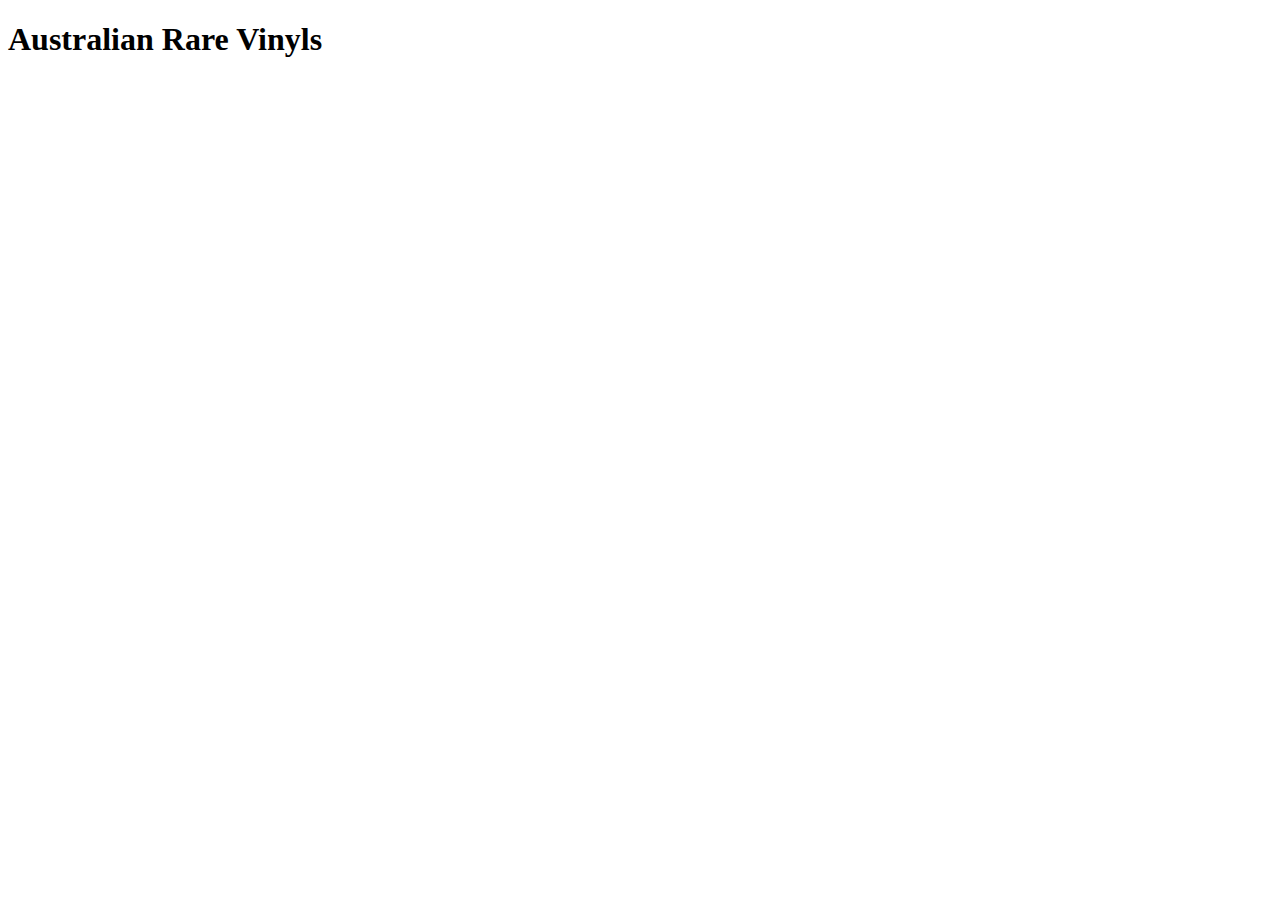
<file: test.html>
<!DOCTYPE html>
<html lang="en">
<head>
    <meta charset="UTF-8">
    <meta http-equiv="X-UA-Compatible" content="IE=edge">
    <meta name="viewport" content="width=device-width, initial-scale=1.0">
    <title>OZMusic Homepage</title>

</head>
<body>
    <h1>Australian Rare Vinyls</h1>
    
</body>
</html>
</file>
<file: style.css>
@import url('https://fonts.googleapis.com/css?family=Fjalla+One|Poppins:wght@100;200;300;400;500;600;700;800;900&display=swap');
* {
    margin: 0;
    padding: 0;
    box-sizing: border-box;
    font-family: 'Fjalla One', sans-serif;
}

html {
    scroll-behavior: smooth;
}

h1 {
    font-size: 50px;
    line-height: 64px;
    color: #130C12;
}

h2 {
    font-size: 46px;
    line-height: 54px;
    color: #130C12;
}

h3 {
    font-size: 32px;
    color: #130C12;
}

h4 {
    font-size: 20px;
    color:#130C12;
    padding-top:5px;
}
h5 {
    font-size: 18px;
    color:#130C12;
    font-family: 'Poppins';
    font-weight:400;
    padding-top:5px;
}
h6 {
    font-weight: 700;
    font-size: 12px;
}

p {
    font-family: 'Poppins';
    font-size: 16px;
    color: #130C12;
    margin: 15px 0 20px 0;
}
body {
    width: 100%;
}
.section-p1 {
    padding: 40px 80px;
}

.section-m1 {
    margin: 40px 0;
}
.logo {
    max-width:60%;
}
/*hide mobie menu*/
#mobile {
    display: none;
    align-items: center;
}

#close {
    display: none;
}
/*create nav bar background, align objects (with padding) and make navbar sticky i.e. still visible when scroll down*/
#header {
    display: flex;
    align-items: center;
    justify-content: space-between;
    padding: 15px 80px;
    background: #D383CC;
    position: sticky;
    top: 0;
    left: 0;
    z-index: 999;
}
/*align menu items horizontally*/
#navbar {
    display: flex;
    align-items: center;
    justify-content: center;
}
/*remove bullet points from list items, add padding, and position (for the underline effect's position later)*/
#navbar li {
    list-style: none;
    padding: 0 20px;
    position: relative;
}
/*remove the underline of anchor tags & adjust font size, weight etc*/
#navbar li a {
    text-decoration: none;
    font-size: 16px;
    font-weight: 600;
    color: #130C12;
    transition: 0.4s ease;
}
/*add hover effect to nav items and add color effect to indicate the current page in use*/
#navbar li a:hover,
#navbar li a.active {
    color:#fff;
}
/*add underline effect that goes active when hovered*/
#navbar li a.active::after,
#navbar li a:hover::after {
    content: "";
    width: 40%;
    height: 1.5px;
    background: #fff;
    position: absolute;
    bottom: -5px;
    left: 20px;
}

#navbar li a i {
    font-weight: 500;
    font-size: 20px;
}
/*banner styling*/
#banner {
    display: flex;
    justify-content: space-around;
    background-color: #130C12;
    padding:5px;
}
#banner p {
    font-size:15px;
    font-weight:500;
    color:#fff;
    margin:5px;
}
#banner span {
    font-family: 'poppins';
    color:#FAAD0D;
}
/*featured record section in homepage*/
#feature1 {
    display: flex;
    align-items: center;
    justify-content: flex-start;
    flex-wrap: wrap;
    padding: 40px;
    padding-bottom:20px;
    padding-top: 60px;
    background-color: #FAAD0D;
}
#feature2 {
    display: flex;
    align-items: center;
    justify-content: flex-start;
    flex-wrap: wrap;
    padding-left: 40px;
    padding-top:60px;
    background-color: #D383CC;
}
img {
    max-width: 100%;
    max-height: 100%;
}
#feature1 .featured-1a {
    height:600px;
    width:700px;
    cursor: pointer;

}
#feature1 .featured-1b {
    margin-left: 10%;
    cursor: pointer;

}
#feature2 .featured-2b {
    width: 700px;
    height: 600px;
    margin-left:5%;
    cursor: pointer;

}
#feature2 .featured-2a {
    text-align: right;
    margin-left:15%;
    cursor: pointer;

}
#feature1 h3 {
    padding-top:30px;
}
#feature2 h3 {
    padding-top:30px;
}
/*Recommendation section in homepage*/
#product1 {
    text-align: center;
    padding-bottom:15vh;
}
/*arrange prod cards in rows & style*/
#product1 .product-container {
    display: flex;
    flex-wrap: wrap;
    justify-content: space-between;
    padding-top: 20px;
}

#product1 .product {
    width: 23%;
    min-width: 250px;
    padding: 38px 15px;
    transition: .2s;
    position: relative;
    cursor: pointer;
    margin: 20px 0;
}

/*fit image into product card*/
#product1 .product img {
    width: 100%;
    height: 65%;
    border-radius: 5px;
}

#product1 .product .des {
    text-align: start;
}
/*style prod cards' text*/
#product1 .product .des h4 {
    padding-top: 25px;
    font-size: 26px;
    font-weight: 500;
}
#product1 .product .des p {
    color: transparent;
    font-size: 18px;
    font-weight:700;
    margin:0;
    margin-top: 8px;
}
#product1 .product .des .actual-price {
    text-decoration: line-through;
    font-size: 14px;
    color: transparent;
    margin-top: 3px;
}
/*cart button & hover effect*/
#product1 .pro .cart {
    width: 40px;
    height: 40px;
    line-height: 40px;
    border-radius: 50px;
    background-color: #130C12;
    font-weight: 500;
    color: #D383CC;
    border: 1px solid #cce7d0;
    transition: 0.2s;
    position: absolute;
    bottom: 20px;
    right: 10px;
}

#product1 .pro .cart:hover {
    color: #fff;
    background: #088178;
    font-weight: 400;
}
/*Hover effect for prod cards*/
#product1 .product:hover {
    transform: scale(1.15);
    background-color: #FAAD0D;
}
#product1 .product:hover .des h4 {
    color: #fff;
    transition: 0.4s ease;
}
#product1 .product:hover .des .price {
    color: #130C12;
    transition: 0.8s ease;
}
#product1 .product:hover .des .actual-price {
    color: #BF40C7;
    transition: 0.8s ease;
}
.next-btn {
    font-family:'poppins';
    font-size:16px;
    font-weight:600;
    padding: 13px 30px;
    color: #fff;
    background-color: #D383CC;
    transition: 0.2s;
    border: none;
    border-radius:3px;
}
.next-btn:hover {
    color:#D383CC;
    background-color: #130C12;
}
/*style genre section*/
#genre-banner{
    background-color: #130C12;
    text-align: center;
    Padding-bottom:10vh;
}
#genre-banner .genre-container {
    display: flex;
    justify-content: space-between;
    flex-wrap: wrap;
}

#genre-banner h3 {
    color:#FAAD0D;
    padding: 40px;
}
#genre-banner .genre-container h3{
    color:#fff;
}
#genre-banner .banner-box {
    background-image: url("img/genre1.png");
    min-width: 380px;
    height: 50vh;
    background-size: cover;
    background-position: center;
    display: flex;
    flex-direction: column;
    justify-content: center;
    align-items: flex-start;
    padding:30px;
    margin: 20px 8px;
    transition: 0.2s;

}
#genre-banner .box2 {
    background-image: url("img/genre2.jpg");
}
#genre-banner .box3 {
    background-image: url("img/genre3.jpg");
}
#genre-banner .box4 {
    background-image: url("img/genre4.jpg");
}
#genre-banner .box5 {
    background-image: url("img/genre5.jpg");
}
#genre-banner .box6 {
    background-image: url("img/genre6.jpg");
}
#genre-banner .banner-box:hover {
    transform: scale(1.15);
}
#genre-banner .next-btn:hover {
    color:#130C12;
    background-color: #FAAD0D;
}
/*Newsletter section*/

#newsletter {
    height:30vh;
    background-color: #FAAD0D;
    display: flex;
    align-items: center;
    justify-content: space-between;
    flex-wrap: wrap;
}

#newsletter p {
    font-weight:500;
    font-size:16px;
    font-style: italic;
    color:#52404f;
}
#newsletter input {
    height: 3.125rem;
    padding: 0 1.25rem;
    font-size: 14px;
    width: 100%;
    border: 1px solid transparent;
    border-radius: 4px;
    border-top-right-radius: 0px;
    border-bottom-right-radius: 0px;
    outline: none;
}

#newsletter .form {
    display: flex;
    width: 40%;
}

#newsletter button {
    background-color: #130C12;
    color: #FAAD0D;
    white-space: nowrap;
    border-top-left-radius: 0px;
    border-bottom-left-radius: 0px;
}
#newsletter button:hover {
    background-color: #BF40C7;
    color: #fff;
}
/*footer section*/
footer {
    display: flex;
    flex-wrap: wrap;
    justify-content: space-between;
}

footer .logo {
    margin-bottom: 30px;
}

footer .follow {
    margin-top: 20px;
}

footer .follow i {
    color: #465b52;
    padding-right: 4px;
    cursor: pointer;
}

footer h4 {
    font-size: 16px;
    padding-bottom: 20px;
}

footer p {
    font-size: 13px;
    margin: 0 0 8px 0;
}

footer .col {
    display: flex;
    flex-direction: column;
    align-items: flex-start;
    margin-bottom: 20px;
}

footer a {
    font-family:'poppins';
    font-size: 13px;
    text-decoration: none;
    margin-bottom: 10px;
    color: #372334;
}


footer .copyright {
    width: 100%;
    text-align: center;
}

footer .follow i:hover,
footer a:hover {
    color: #FAAD0D;
}
/* Shop Page */

#page-header {
    height: 40vh;
    display: flex;
    flex-direction: column;
    justify-content: center;
    text-align: center;
    background-image: url("img/shoppagebanner.png");
    background-size: cover;
    padding: 14px;
}

#page-header h2,
#page-header p {
    color: #fff;
}

#pagination {
    text-align: center;
}

#pagination a {
    text-decoration: none;
    background: #D383CC;
    padding: 15px 20px;
    border-radius: 4px;
    color: #fff;
    font-weight: 600;
}

#pagination a svg {
    font-size: 16px;
    font-weight: 600;
}
/*Product Page*/
#prodetails {
    display: flex;
    margin-top: 20px;
}

#prodetails .single-pro-image {
    width: 40%;
    margin-right: 50px;
}

.small-img-group {
    display: flex;
    justify-content: space-between;
}

.small-img-col {
    flex-basis: 24%;
    cursor: pointer;
}

#prodetails .single-pro-details {
    width: 50%;
    padding-top: 30px;
}

#prodetails .single-pro-details h4 {
    padding: 40px 0 20px 0;
}

#prodetails .single-pro-details h2 {
    font-size: 26px;
}

#prodetails .single-pro-details select {
    display: block;
    padding: 5px 10px;
    margin-bottom: 10px;
}

#prodetails .single-pro-details input {
    width: 50px;
    height: 47px;
    padding-left: 10px;
    font-size: 16px;
    margin-right: 10px;
}

#prodetails .single-pro-details input:focus {
    outline: none;
}

#prodetails .single-pro-details button {
    background: #D383CC;
    color: #fff;
}
#prodetails .single-pro-details .btn2 {
    background: none;
    border: 1px #D383CC;
    color: #fff;
}

#prodetails .single-pro-details p {
    line-height: 25px;
}

/* Cart Page */

#cart {
    overflow-x: auto;
}

#cart table {
    width: 100%;
    border-collapse: collapse;
    table-layout: fixed;
    white-space: nowrap;
}

#cart table img {
    width: 125px;
    height: 125px;
}
#cart table .remove {
    max-width: 8%;
}
#cart table td:nth-child(1) {
    width: 100px;
    text-align: center;
}

#cart table td:nth-child(2) {
    width: 150px;
    text-align: center;
}

#cart table td:nth-child(3) {
    width: 250px;
    text-align: center;
}

#cart table td:nth-child(4),
#cart table td:nth-child(5),
#cart table td:nth-child(6) {
    width: 150px;
    text-align: center;
}

#cart table td:nth-child(5) input {
    width: 70px;
    padding: 10px 5px 10px 15px;
}

#cart table thead {
    border: 1px solid #e2e9e1;
    border-left: none;
    border-right: none;
}

#cart table thead td {
    font-weight: 700;
    text-transform: uppercase;
    font-size: 13px;
    padding: 18px 0;
}

#cart table tbody tr td {
    padding-top: 15px;
}

#cart table tbody td {
    font-size: 13px;
}

#cart-add {
    display: flex;
    flex-wrap: wrap;
    justify-content: space-between;
}

#coupon {
    width: 50%;
    margin-bottom: 30px;
}

#coupon h3,
#subtotal h3 {
    padding-bottom: 15px;
}

#coupon input {
    padding: 10px 20px;
    outline: none;
    width: 60%;
    margin-right: 10px;
    border: 1px solid #e2e9e1;
}

#coupon button,
#subtotal button {
    background: #D383CC;
    color: #fff;
    padding: 12px 20px;
}
#coupon button:hover{
    background: #130C12;
    color: #FAAD0D;
}
#subtotal button:hover {
    background: #130C12;
    color: #FAAD0D;
}

#subtotal {
    width: 50%;
    margin-bottom: 30px;
    border: 1px solid #e2e9e1;
    padding: 30px;
}

#subtotal table {
    border-collapse: collapse;
    width: 100%;
    margin-bottom: 20px;
}

#subtotal table td {
    width: 50%;
    border: 1px solid #e2e9e1;
    padding: 10px;
    font-size: 13px;
}
/*CHeckout page*/
.checkout-section #subtotal {
 padding-left: 10%;

} 
#checkout-form input:not( .search-box, .checkbox, .size-checkbox, input[type="file"]),
textarea{
    display: block;
    width: 300px;
    height: 40px;
    padding: 20px;
    border-radius: 5px;
    background: #fff;
    border: none;
    outline: none;
    margin: 20px 0;
    text-transform: capitalize;
    color: #383838;
    font-size: 14px;
    box-shadow: 0 4px 10px rgba(0, 0, 0, 0.01);
    font-family: 'Poppins', sans-serif;
}
.form2 {
    width: 100%;
    padding: 20px 10vw;
}

.heading{
    text-transform: capitalize;
    font-size: 500;
    font-size: 30px;
    margin-bottom: 20px;
}

.form input{
    background: #f5f5f5 !important;
    width: 100% !important;
}

.three-input-container{
    display: flex;
    justify-content: space-between;
}

.three-input-container input{
    margin: 0 !important;
}

#state{
    margin: 0 20px !important;
}

.checkout-box{
    width: 100%;
    height: 200px;
    border-radius: 2px;
    border: 1px solid #FAAD0D;
    padding-left: 10%;
}
/*Order confirmation*/
.heading{
    text-align: center;
    font-size: 40px;
    width: 50%;
    display: block;
    line-height: 50px;
    margin: 30px auto 60px;
    text-transform: capitalize;
}
.heading span{
    font-weight: 200;
}
#order-confirmation {
    padding-top:100px;
    padding-bottom: 100px;
    justify-content: center;
}
#order-confirmation button {
    margin-left:45%;
}
/*Start Media Query*/
@media (max-width:799px) {
    .section-p1 {
        padding: 40px;
    }
    #navbar {
        display: flex;
        flex-direction: column;
        justify-content: flex-start;
        align-items: flex-start;
        position: fixed;
        top: 0px;
        right: -300px;
        width: 300px;
        height: 100vh;
        background: #FAAD0D;
        box-shadow: 0 40px 60px rgba(0, 0, 0, 0.1);
        transition: 0.3s;
        padding: 80px 0 0 10px;
    }
    #navbar li {
        margin-bottom: 25px;
    }
    #navbar.active {
        right: 0;
    }
    #mobile {
        display: flex;
    }
    #mobile i {
        color: #130C12;
        font-size: 24px;
        padding-left: 20px;
    }
    #bar {
        display: initial;
    }
    #close {
        display: initial;
        font-size: 24px;
        position: absolute;
        top: 30px;
        left: 30px;
        color: #222;
    }
    #lg-bag,
    #lg-search {
        display: none;
    }
    #feature1 {
        justify-content: center;
    }
    #feature2 {
        justify-content: center;
    }
    
    #feature1 .featured-1a {
        margin: 15px;
    }
    #feature1 .featured-1b {
        margin: 15px;
    }
    #feature2 .featured-2a {
        margin: 15px;
    }
    #feature2 .featured-2b {
        margin: 15px;
    }

    #product1 .product-container {
        justify-content: center;
    }
    #product1 .product {
        margin: 15px;
    }
    #banner {
        height: 10vh;
    }
    
    #genre-banner .banner-box {
        min-width: 100%;
        height: 30vh;
        padding: 30px;
    }
    
    #newsletter .form {
        width: 70%;
    }
    /* Contact Page */
    #form-details {
        padding: 40px;
    }
    #form-details form {
        width: 50%;
    }
}
@media (max-width:477px) {
    .section-p1 {
        padding: 20px;
    }
    h1 {
        font-size: 38px;
    }
    h2 {
        font-size: 32px;
    }
    #header {
        padding: 10px 30px;
    }
    
    #feature1 {
        justify-content: center;
    }
    #feature2 {
        justify-content: center;
    }
    #feature1 .featured-1a {
        width: 155px;
        margin: 0 0 15px 0;
    }
    #feature1 .featured-1b {
        width: 155px;
        margin: 0 0 15px 0;
    }
    #feature2 .featured-2a {
        width: 155px;
        margin: 0 0 15px 0;
    }
    #feature2 .featured-2b {
        width: 155px;
        margin: 0 0 15px 0;
    }
    #product1 .pro {
        width: 100%;
    }
    #banner {
        height: 12vh;
    }
    #genre-banner .banner-box {
        height: 40vh;
    }
    #genre-banner .banner-box {
        margin-top: 20px;
    }
    
    #newsletter {
        padding: 40px 20px;
    }
    #newsletter .form {
        width: 100%;
    }
    footer .copyright {
        text-align: start;
    }
    /* Contact Page */
    #contact-details .details {
        width: 100%;
        padding-bottom: 30px;
    }
    #contact-details .map {
        width: 100%;
    }
    #contact-details {
        flex-wrap: wrap;
    }
    #form-details {
        margin: 10px;
        padding: 30px 10px;
        flex-wrap: wrap;
    }
    #form-details form {
        width: 100%;
        padding-bottom: 30px;
    }
    /* Cart Page */
    #cart-add {
        flex-direction: column;
    }
    #coupon,
    #subtotal {
        width: 100%;
    }
    #subtotal {
        padding: 20px;
    }
    /* SIngle Product */
    #prodetails {
        flex-direction: column;
    }
    #prodetails .single-pro-image {
        width: 100%;
        margin-right: 0px;
    }
    #prodetails .single-pro-details {
        width: 100%;
        padding-top: 30px;
    }
}
</file>
